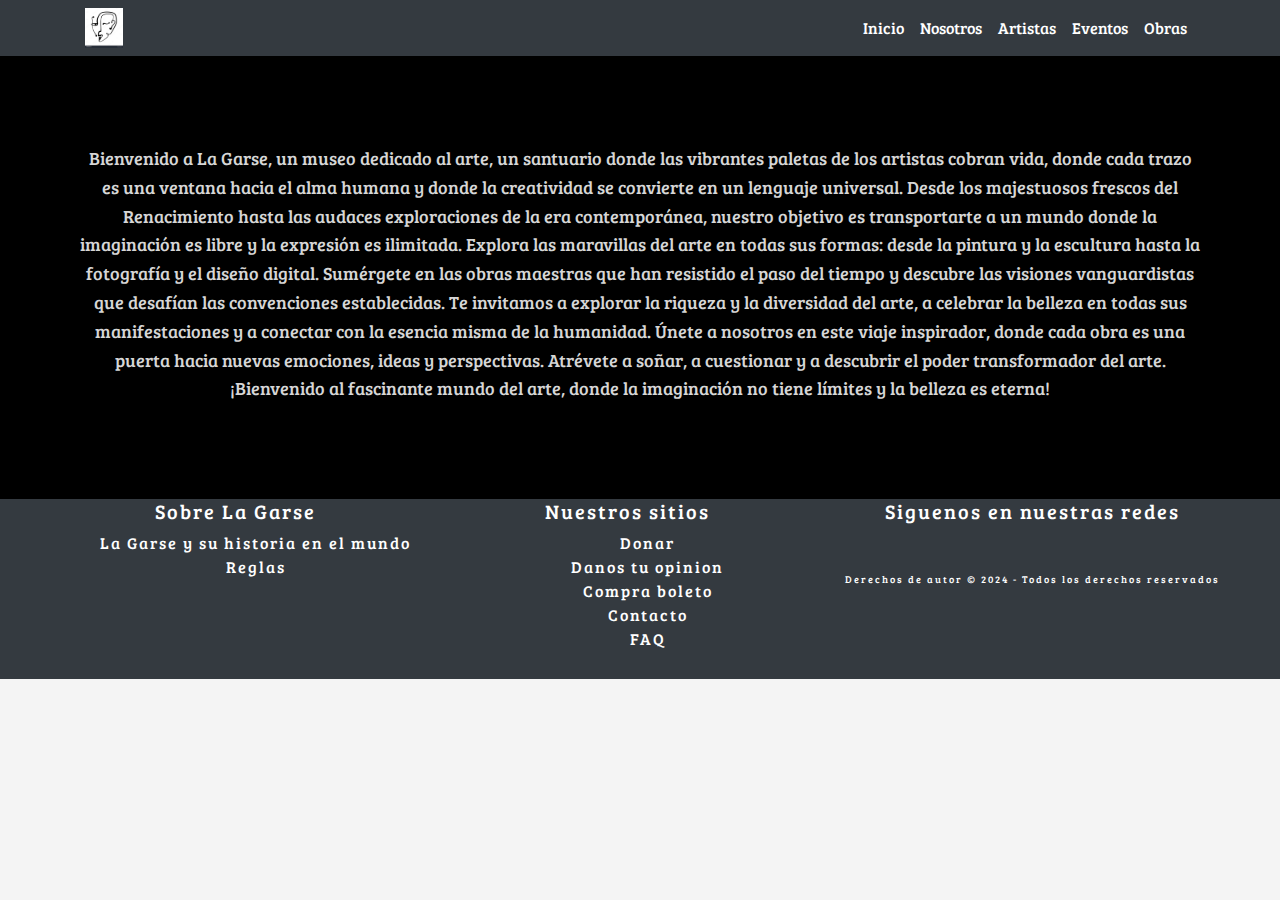
<file: index.html>
<!DOCTYPE html>
<html lang="es">

<head>
    <meta charset="UTF-8">
    <meta name="viewport" content="width=device-width, initial-scale=1.0">
    <title>La Garse</title>
    <!-- Link de la fuente de Google Fonts -->
    <link rel="preconnect" href="https://fonts.googleapis.com">
    <link rel="preconnect" href="https://fonts.gstatic.com" crossorigin>
    <link href="https://fonts.googleapis.com/css2?family=Bree+Serif&display=swap" rel="stylesheet">
    <!-- Link del logo de encabezado -->
    <link rel="icon" href="./img/logo.png" type="image/x-icon">
    <!-- Link de página de iconos de redes -->
    <link rel='stylesheet' href='https://cdn-uicons.flaticon.com/2.1.0/uicons-brands/css/uicons-brands.css'>
    <!-- Link de bootstrap -->
    <link rel="stylesheet" href="https://cdn.jsdelivr.net/npm/bootstrap@4.6.2/dist/css/bootstrap.min.css">
    <!-- Link de CSS -->
    <link rel="stylesheet" href="./css/styles.css">
    <!-- SEO -->

    <!-- 18 palabras meta -->
    <meta name="keywords" content="Arte contemporáneo, Galería de arte, Exposiciones de arte, Obras maestras, Arte moderno, Pinturas famosas, Esculturas emblemáticas, Arte clásico, Artistas reconocidos, Colecciones de arte, Historia del arte, Visitas guiadas, Arte abstracto, Arte figurativo, Arte urbano, Eventos culturales, Arte latinoamericano, Talleres de arte">

    <!-- Meta de 180 caracteres -->
    <meta name="description" content="Explora siglos de creatividad en nuestro museo de arte. Obras maestras, exposiciones temporales y eventos especiales te esperan.">

    <!-- Meta telefono -->
    <meta name="telephone" content="+54 9 3512465321">

    <!-- Meta autor -->
    <meta name="author" content="Alejandro José Vargas">

    <!-- Lenguaje -->
    <meta name="language" content="Spanish">

    <!-- Meta idioma -->
    <meta name="language" content="Spanish">

    <!-- Meta lugar -->
    <meta name="geo.placename" content="Argentina">
</head>

<body>
    <!-- Inicio header -->
<header>
    <nav class="navbar navbar-light fixed-top bg-dark navbar-expand-lg">
        <div class="container">
            <!-- <a class="navbar-brand" href="#">AsmrProg</a> -->
            <a href="./index.html"><img src="./img/logo.png" class="logo-header" height="40px" alt="logo-arte"></a>

            <button class="navbar-toggler" type="button" data-toggle="collapse" data-target="#navbarOpen">
                <span class="navbar-toggler-icon"></span>
            </button>

            <div class="collapse navbar-collapse" id="navbarOpen">
                <ul class="navbar-nav ml-auto">
                    <li class="nav-item">
                        <a class="nav-link" href="./index.html">Inicio</a>
                    </li>
                    <li class="nav-item">
                        <a class="nav-link" href="./pages/nosotros.html">Nosotros</a>
                    </li>
                    <li class="nav-item">
                        <a class="nav-link" href="./pages/artistas.html">Artistas</a>
                    </li>
                    <li class="nav-item">
                        <a class="nav-link" href="./pages/eventos.html">Eventos</a>
                    </li>
                    <li class="nav-item">
                        <a class="nav-link" href="./pages/obras.html">Obras</a>
                    </li>
                </ul>
            </div>

        </div>
    </nav>
</header>
    <!-- Fin del header -->
    <!-- Inicio del main -->
<main class="main">

    <p class="main-p">Bienvenido a La Garse, un museo dedicado al arte, un santuario donde las vibrantes paletas de los artistas cobran vida, donde cada trazo es una ventana hacia el alma humana y donde la creatividad se convierte en un lenguaje universal. Desde los majestuosos frescos del Renacimiento hasta las audaces exploraciones de la era contemporánea, nuestro objetivo es transportarte a un mundo donde la imaginación es libre y la expresión es ilimitada.
    Explora las maravillas del arte en todas sus formas: desde la pintura y la escultura hasta la fotografía y el diseño digital. Sumérgete en las obras maestras que han resistido el paso del tiempo y descubre las visiones vanguardistas que desafían las convenciones establecidas. Te invitamos a explorar la riqueza y la diversidad del arte, a celebrar la belleza en todas sus manifestaciones y a conectar con la esencia misma de la humanidad.
    Únete a nosotros en este viaje inspirador, donde cada obra es una puerta hacia nuevas emociones, ideas y perspectivas. Atrévete a soñar, a cuestionar y a descubrir el poder transformador del arte. ¡Bienvenido al fascinante mundo del arte, donde la imaginación no tiene límites y la belleza es eterna!</p>
</main>
<footer class="bg-dark navbar-footer">
    <!-- Inicio del footer -->
    <div class="ftcontainer">
        <div class="footer-column">
            <h2 class="titulo-footer">Sobre La Garse</h2>
            <ul class="ftli">
                <li>
                    <a href="./pages/nosotros.html" class="link-footer">La Garse y su historia en el mundo</a>
                </li>
                <li>
                    <a href="./pages/reglas.html" class="link-footer">Reglas</a>
                </li>
            </ul>
        </div>
        <div class="footer-column">
            <h2 class="titulo-footer">Nuestros sitios</h2>
            <ul class="ftli">
                <li>
                    <a href="./pages/donacion.html" class="link-footer">Donar</a>
                </li>
                <li>
                    <a href="#" class="link-footer">Danos tu opinion</a>
                </li>
                <li>
                    <a href="./pages/boletos.html" class="link-footer">Compra boleto</a>
                </li>
                <li>
                    <a href="#" class="link-footer">Contacto</a>
                </li>
                <li>
                    <a href="./pages/faq.html" class="link-footer">FAQ</a>
                </li>
            </ul>
        </div>
        <div class="footer-column">
            <h2 class="titulo-footer">Siguenos en nuestras redes</h2>
            <ul class="social-icons">
                <li><a href="#" class="footersocial-link"><i class="fi fi-brands-instagram"></i></a></li>
                <li><a href="#" class="footersocial-link"><i class="fi fi-brands-facebook"></i></a></li>
                <li><a href="#" class="footersocial-link"><i class="fi fi-brands-twitter"></i></a></li>
                <li><a href="#" class="footersocial-link"><i class="fi fi-brands-youtube"></i></a></li>
            </ul> 
            <p class="derechos-footer">Derechos de autor &copy; 2024 - Todos los derechos reservados</p>  
        </div>
    </div>

    <!-- Fin del footer -->
</footer>

    <script src="./index.js"></script>
    <script src="https://cdn.jsdelivr.net/npm/jquery@3.5.1/dist/jquery.slim.min.js"></script>
    <script src="https://cdn.jsdelivr.net/npm/bootstrap@4.6.2/dist/js/bootstrap.min.js"></script>
</body>

</html>
</file>
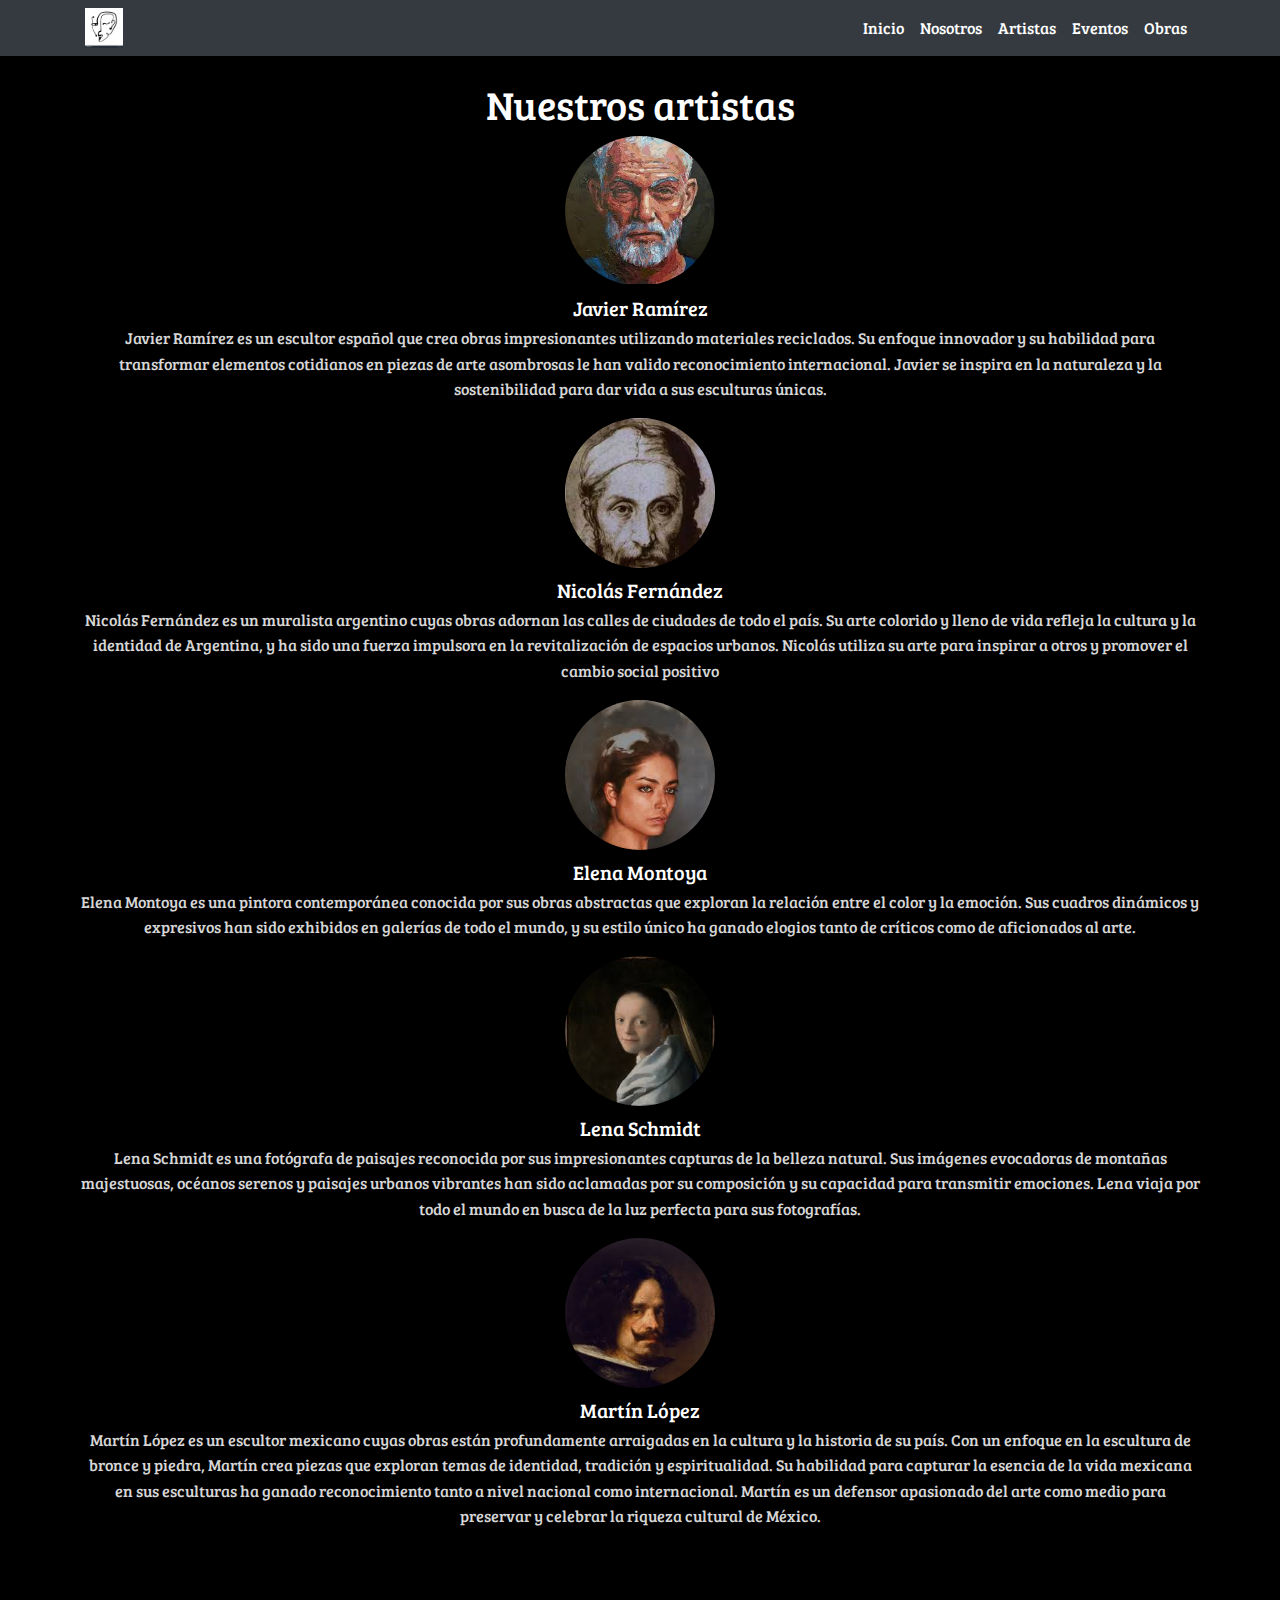
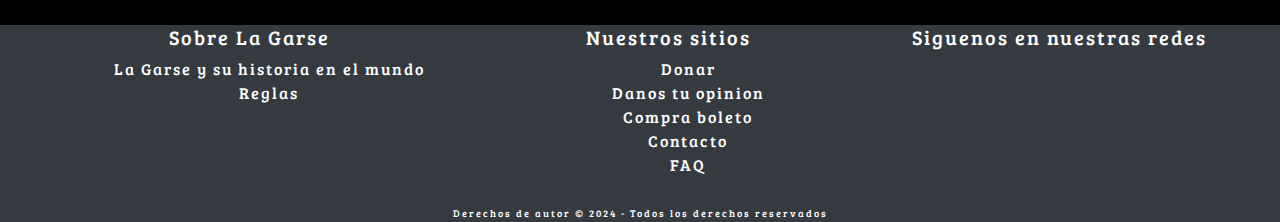
<file: pages/artistas.html>
<!DOCTYPE html>
<html lang="es">

<head>
    <meta charset="UTF-8">
    <meta name="viewport" content="width=device-width, initial-scale=1.0">
    <title>La Garse</title>
    <!-- Link de la fuente de Google Fonts -->
    <link rel="preconnect" href="https://fonts.googleapis.com">
    <link rel="preconnect" href="https://fonts.gstatic.com" crossorigin>
    <link href="https://fonts.googleapis.com/css2?family=Bree+Serif&display=swap" rel="stylesheet">
    <!-- Link del logo de encabezado -->
    <link rel="icon" href="../img/logo.png" type="image/x-icon">
    <!-- Link de página de iconos de redes -->
    <link rel='stylesheet' href='https://cdn-uicons.flaticon.com/2.1.0/uicons-brands/css/uicons-brands.css'>
    <!-- Link de bootstrap -->
    <link rel="stylesheet" href="https://cdn.jsdelivr.net/npm/bootstrap@4.6.2/dist/css/bootstrap.min.css">
    <!-- Link de CSS -->
    <link rel="stylesheet" href="../css/styles.css">
    <!-- SEO -->

    <!-- 18 palabras meta -->
    <meta name="keywords" content="Arte contemporáneo, Galería de arte, Exposiciones de arte, Obras maestras, Arte moderno, Pinturas famosas, Esculturas emblemáticas, Arte clásico, Artistas reconocidos, Colecciones de arte, Historia del arte, Visitas guiadas, Arte abstracto, Arte figurativo, Arte urbano, Eventos culturales, Arte latinoamericano, Talleres de arte">

    <!-- Meta de 180 caracteres -->
    <meta name="description" content="Explora siglos de creatividad en nuestro museo de arte. Obras maestras, exposiciones temporales y eventos especiales te esperan.">

    <!-- Meta telefono -->
    <meta name="telephone" content="+54 9 3512465321">

    <!-- Meta autor -->
    <meta name="author" content="Alejandro José Vargas">

    <!-- Lenguaje -->
    <meta name="language" content="Spanish">

    <!-- Meta idioma -->
    <meta name="language" content="Spanish">

    <!-- Meta lugar -->
    <meta name="geo.placename" content="Argentina">
</head>
<body>
    <header>
        <!-- Inicio de header -->
        <nav class="navbar navbar-light fixed-top bg-dark navbar-expand-lg">
            <div class="container">
                <a href="./index.html"><img src="../img/logo.png" class="logo-header" height="40px" alt="logo-arte"></a>
                <button class="navbar-toggler" type="button" data-toggle="collapse" data-target="#navbarOpen">
                    <span class="navbar-toggler-icon"></span>
                </button>
                <div class="collapse navbar-collapse" id="navbarOpen">
                    <ul class="navbar-nav ml-auto">
                        <li class="nav-item">
                            <a class="nav-link" href="../index.html">Inicio</a>
                        </li>
                        <li class="nav-item">
                            <a class="nav-link" href="../pages/nosotros.html">Nosotros</a>
                        </li>
                        <li class="nav-item">
                            <a class="nav-link" href="../pages/artistas.html">Artistas</a>
                        </li>
                        <li class="nav-item">
                            <a class="nav-link" href="../pages/eventos.html">Eventos</a>
                        </li>
                        <li class="nav-item">
                            <a class="nav-link" href="../pages/obras.html">Obras</a>
                        </li>
                    </ul>
                </div>
            </div>
        </nav>
<!-- Fin del header -->
    </header>
    <main class="main">
        <h1 class="main-h">Nuestros artistas</h1>
        <div class="profile-card">
            <div class="profile-picture">
                <img src="../img/artista5.jpg" alt="Foto de perfil">
            </div>
            <div class="profile-description">
                <h2 class="main-h">Javier Ramírez</h2>
                <p class="p-ticket">Javier Ramírez es un escultor español que crea obras impresionantes utilizando materiales reciclados. Su enfoque innovador y su habilidad para transformar elementos cotidianos en piezas de arte asombrosas le han valido reconocimiento internacional. Javier se inspira en la naturaleza y la sostenibilidad para dar vida a sus esculturas únicas.</p>
            </div>
        </div>
        <div class="profile-card">
            <div class="profile-picture">
                <img src="../img/artista4.jpg" alt="Foto de perfil">
            </div>
            <div class="profile-description">
                <h2 class="main-h">Nicolás Fernández</h2>
                <p class="p-ticket">Nicolás Fernández es un muralista argentino cuyas obras adornan las calles de ciudades de todo el país. Su arte colorido y lleno de vida refleja la cultura y la identidad de Argentina, y ha sido una fuerza impulsora en la revitalización de espacios urbanos. Nicolás utiliza su arte para inspirar a otros y promover el cambio social positivo</p>
            </div>
        </div>
        <div class="profile-card">
            <div class="profile-picture">
                <img src="../img/artista1.jpg" alt="Foto de perfil">
            </div>
            <div class="profile-description">
                <h2 class="main-h">Elena Montoya</h2>
                <p class="p-ticket">Elena Montoya es una pintora contemporánea conocida por sus obras abstractas que exploran la relación entre el color y la emoción. Sus cuadros dinámicos y expresivos han sido exhibidos en galerías de todo el mundo, y su estilo único ha ganado elogios tanto de críticos como de aficionados al arte.</p>
            </div>
        </div>
        <div class="profile-card">
            <div class="profile-picture">
                <img src="../img/artista2.jpg" alt="Foto de perfil">
            </div>
            <div class="profile-description">
                <h2 class="main-h">Lena Schmidt</h2>
                <p class="p-ticket">Lena Schmidt es una fotógrafa de paisajes reconocida por sus impresionantes capturas de la belleza natural. Sus imágenes evocadoras de montañas majestuosas, océanos serenos y paisajes urbanos vibrantes han sido aclamadas por su composición y su capacidad para transmitir emociones. Lena viaja por todo el mundo en busca de la luz perfecta para sus fotografías.</p>
            </div>
        </div>
        <div class="profile-card">
            <div class="profile-picture">
                <img src="../img/artista3.jpg" alt="Foto de perfil">
            </div>
            <div class="profile-description">
                <h2 class="main-h">Martín López</h2>
                <p class="p-ticket">Martín López es un escultor mexicano cuyas obras están profundamente arraigadas en la cultura y la historia de su país. Con un enfoque en la escultura de bronce y piedra, Martín crea piezas que exploran temas de identidad, tradición y espiritualidad. Su habilidad para capturar la esencia de la vida mexicana en sus esculturas ha ganado reconocimiento tanto a nivel nacional como internacional. Martín es un defensor apasionado del arte como medio para preservar y celebrar la riqueza cultural de México.</p>
            </div>
        </div>
    </main>
    <footer class="bg-dark navbar-footer">
        <!-- Inicio del footer -->
        <footer class="bg-dark navbar-footer">
            <!-- Inicio del footer -->
                    <div class="ftcontainer">
                        <div class="footer-column">
                            <h2 class="titulo-footer">Sobre La Garse</h2>
                            <ul class="ftli">
                                <li>
                                    <a href="../pages/nosotros.html" class="link-footer">La Garse y su historia en el mundo</a>
                                </li>
                                <li>
                                    <a href="../pages/reglas.html" class="link-footer">Reglas</a>
                                </li>
                            </ul>
                        </div>
                        <div class="footer-column">
                            <h2 class="titulo-footer">Nuestros sitios</h2>
                            <ul class="ftli">
                                <li>
                                    <a href="../pages/donacion.html" class="link-footer">Donar</a>
                                </li>
                                <li>
                                    <a href="#" class="link-footer">Danos tu opinion</a>
                                </li>
                                <li>
                                    <a href="../pages/boletos.html" class="link-footer">Compra boleto</a>
                                </li>
                                <li>
                                    <a href="#" class="link-footer">Contacto</a>
                                </li>
                                <li>
                                    <a href="../pages/faq.html" class="link-footer">FAQ</a>
                                </li>
                            </ul>
                        </div>
                        <div class="footer-column">
                            <h2 class="titulo-footer">Siguenos en nuestras redes</h2>
                            <ul class="social-icons">
                                <li><a href="#" class="footersocial-link"><i class="fi fi-brands-instagram"></i></a></li>
                                <li><a href="#" class="footersocial-link"><i class="fi fi-brands-facebook"></i></a></li>
                                <li><a href="#" class="footersocial-link"><i class="fi fi-brands-twitter"></i></a></li>
                                <li><a href="#" class="footersocial-link"><i class="fi fi-brands-youtube"></i></a></li>
                            </ul>   
                        </div>
                    </div>
                    <p class="derechos-footer margin-zero">Derechos de autor &copy; 2024 - Todos los derechos reservados</p>
                    <!-- Fin del footer -->
                </footer>
        
        <script src="../index.js"></script>
        <script src="https://cdn.jsdelivr.net/npm/jquery@3.5.1/dist/jquery.slim.min.js"></script>
        <script src="https://cdn.jsdelivr.net/npm/bootstrap@4.6.2/dist/js/bootstrap.min.js"></script>
    </body>
    
    </html>
</file>
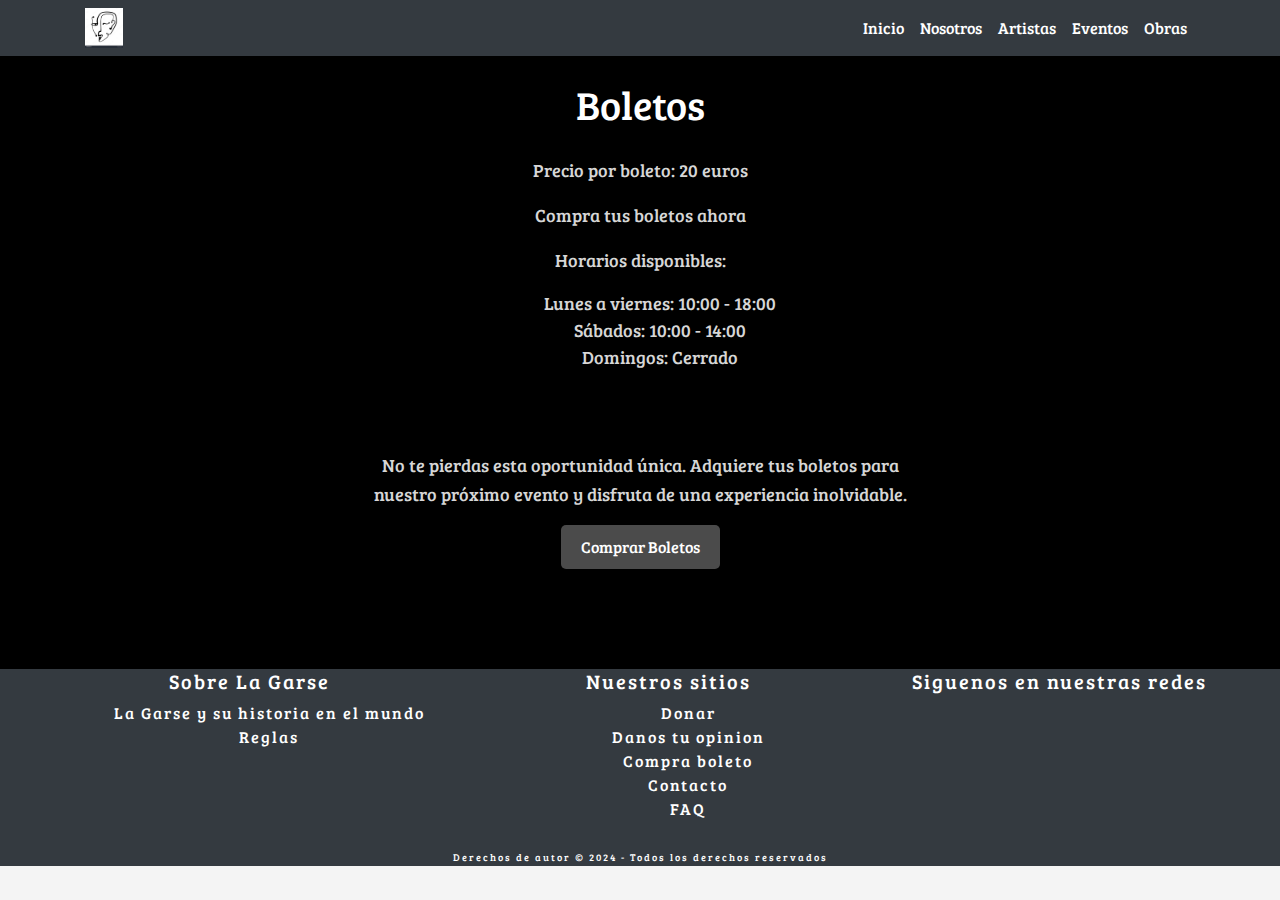
<file: pages/boletos.html>
<!DOCTYPE html>
<html lang="es">

<head>
    <meta charset="UTF-8">
    <meta name="viewport" content="width=device-width, initial-scale=1.0">
    <title>La Garse</title>
    <!-- Link de la fuente de Google Fonts -->
    <link rel="preconnect" href="https://fonts.googleapis.com">
    <link rel="preconnect" href="https://fonts.gstatic.com" crossorigin>
    <link href="https://fonts.googleapis.com/css2?family=Bree+Serif&display=swap" rel="stylesheet">
    <!-- Link del logo de encabezado -->
    <link rel="icon" href="../img/logo.png" type="image/x-icon">
    <!-- Link de página de iconos de redes -->
    <link rel='stylesheet' href='https://cdn-uicons.flaticon.com/2.1.0/uicons-brands/css/uicons-brands.css'>
    <!-- Link de bootstrap -->
    <link rel="stylesheet" href="https://cdn.jsdelivr.net/npm/bootstrap@4.6.2/dist/css/bootstrap.min.css">
    <!-- Link de CSS -->
    <link rel="stylesheet" href="../css/styles.css">
    <!-- SEO -->

    <!-- 18 palabras meta -->
    <meta name="keywords" content="Arte contemporáneo, Galería de arte, Exposiciones de arte, Obras maestras, Arte moderno, Pinturas famosas, Esculturas emblemáticas, Arte clásico, Artistas reconocidos, Colecciones de arte, Historia del arte, Visitas guiadas, Arte abstracto, Arte figurativo, Arte urbano, Eventos culturales, Arte latinoamericano, Talleres de arte">

    <!-- Meta de 180 caracteres -->
    <meta name="description" content="Explora siglos de creatividad en nuestro museo de arte. Obras maestras, exposiciones temporales y eventos especiales te esperan.">

    <!-- Meta telefono -->
    <meta name="telephone" content="+54 9 3512465321">

    <!-- Meta autor -->
    <meta name="author" content="Alejandro José Vargas">

    <!-- Lenguaje -->
    <meta name="language" content="Spanish">

    <!-- Meta idioma -->
    <meta name="language" content="Spanish">

    <!-- Meta lugar -->
    <meta name="geo.placename" content="Argentina">
</head>
<body>
    <header>
        <!-- Inicio de header -->
        <nav class="navbar navbar-light fixed-top bg-dark navbar-expand-lg">
            <div class="container">
                <a href="./index.html"><img src="../img/logo.png" class="logo-header" height="40px" alt="logo-arte"></a>
                <button class="navbar-toggler" type="button" data-toggle="collapse" data-target="#navbarOpen">
                    <span class="navbar-toggler-icon"></span>
                </button>
                <div class="collapse navbar-collapse" id="navbarOpen">
                    <ul class="navbar-nav ml-auto">
                        <li class="nav-item">
                            <a class="nav-link" href="../index.html">Inicio</a>
                        </li>
                        <li class="nav-item">
                            <a class="nav-link" href="../pages/nosotros.html">Nosotros</a>
                        </li>
                        <li class="nav-item">
                            <a class="nav-link" href="../pages/artistas.html">Artistas</a>
                        </li>
                        <li class="nav-item">
                            <a class="nav-link" href="../pages/eventos.html">Eventos</a>
                        </li>
                        <li class="nav-item">
                            <a class="nav-link" href="../pages/obras.html">Obras</a>
                        </li>
                    </ul>
                </div>
            </div>
        </nav>
<!-- Fin del header -->
    </header>
    <main class="main">
        <h1 class="main-h">Boletos</h1>

        <div class="container-ticket">
            <p class="p-ticket">Precio por boleto: 20 euros</p>
            <p class="p-ticket">Compra tus boletos ahora</p>
            <p class="p-ticket">Horarios disponibles:</h2>
            <ul>
                <li class="p-ticket">Lunes a viernes: 10:00 - 18:00</li>
                <li class="p-ticket">Sábados: 10:00 - 14:00</li>
                <li class="p-ticket">Domingos: Cerrado</li>
            </ul>
            <p class="main-p">No te pierdas esta oportunidad única. Adquiere tus boletos para nuestro próximo evento y disfruta de una experiencia inolvidable.</p>
            <a href="#" class="buy-button">Comprar Boletos</a>
        </div>

    <!-- Agrega más preguntas y respuestas según sea necesario -->
</div>
    </main>
    <footer class="bg-dark navbar-footer">
        <!-- Inicio del footer -->
                <div class="ftcontainer">
                    <div class="footer-column">
                        <h2 class="titulo-footer">Sobre La Garse</h2>
                        <ul class="ftli">
                            <li>
                                <a href="../pages/nosotros.html" class="link-footer">La Garse y su historia en el mundo</a>
                            </li>
                            <li>
                                <a href="../pages/reglas.html" class="link-footer">Reglas</a>
                            </li>
                        </ul>
                    </div>
                    <div class="footer-column">
                        <h2 class="titulo-footer">Nuestros sitios</h2>
                        <ul class="ftli">
                            <li>
                                <a href="../pages/donacion.html" class="link-footer">Donar</a>
                            </li>
                            <li>
                                <a href="#" class="link-footer">Danos tu opinion</a>
                            </li>
                            <li>
                                <a href="../pages/boletos.html" class="link-footer">Compra boleto</a>
                            </li>
                            <li>
                                <a href="#" class="link-footer">Contacto</a>
                            </li>
                            <li>
                                <a href="../pages/faq.html" class="link-footer">FAQ</a>
                            </li>
                        </ul>
                    </div>
                    <div class="footer-column">
                        <h2 class="titulo-footer">Siguenos en nuestras redes</h2>
                        <ul class="social-icons">
                            <li><a href="#" class="footersocial-link"><i class="fi fi-brands-instagram"></i></a></li>
                            <li><a href="#" class="footersocial-link"><i class="fi fi-brands-facebook"></i></a></li>
                            <li><a href="#" class="footersocial-link"><i class="fi fi-brands-twitter"></i></a></li>
                            <li><a href="#" class="footersocial-link"><i class="fi fi-brands-youtube"></i></a></li>
                        </ul>   
                    </div>
                </div>
                <p class="derechos-footer margin-zero">Derechos de autor &copy; 2024 - Todos los derechos reservados</p>
                <!-- Fin del footer -->
            </footer>
    
    <script src="../index.js"></script>
    <script src="https://cdn.jsdelivr.net/npm/jquery@3.5.1/dist/jquery.slim.min.js"></script>
    <script src="https://cdn.jsdelivr.net/npm/bootstrap@4.6.2/dist/js/bootstrap.min.js"></script>
</body>

</html>
</file>
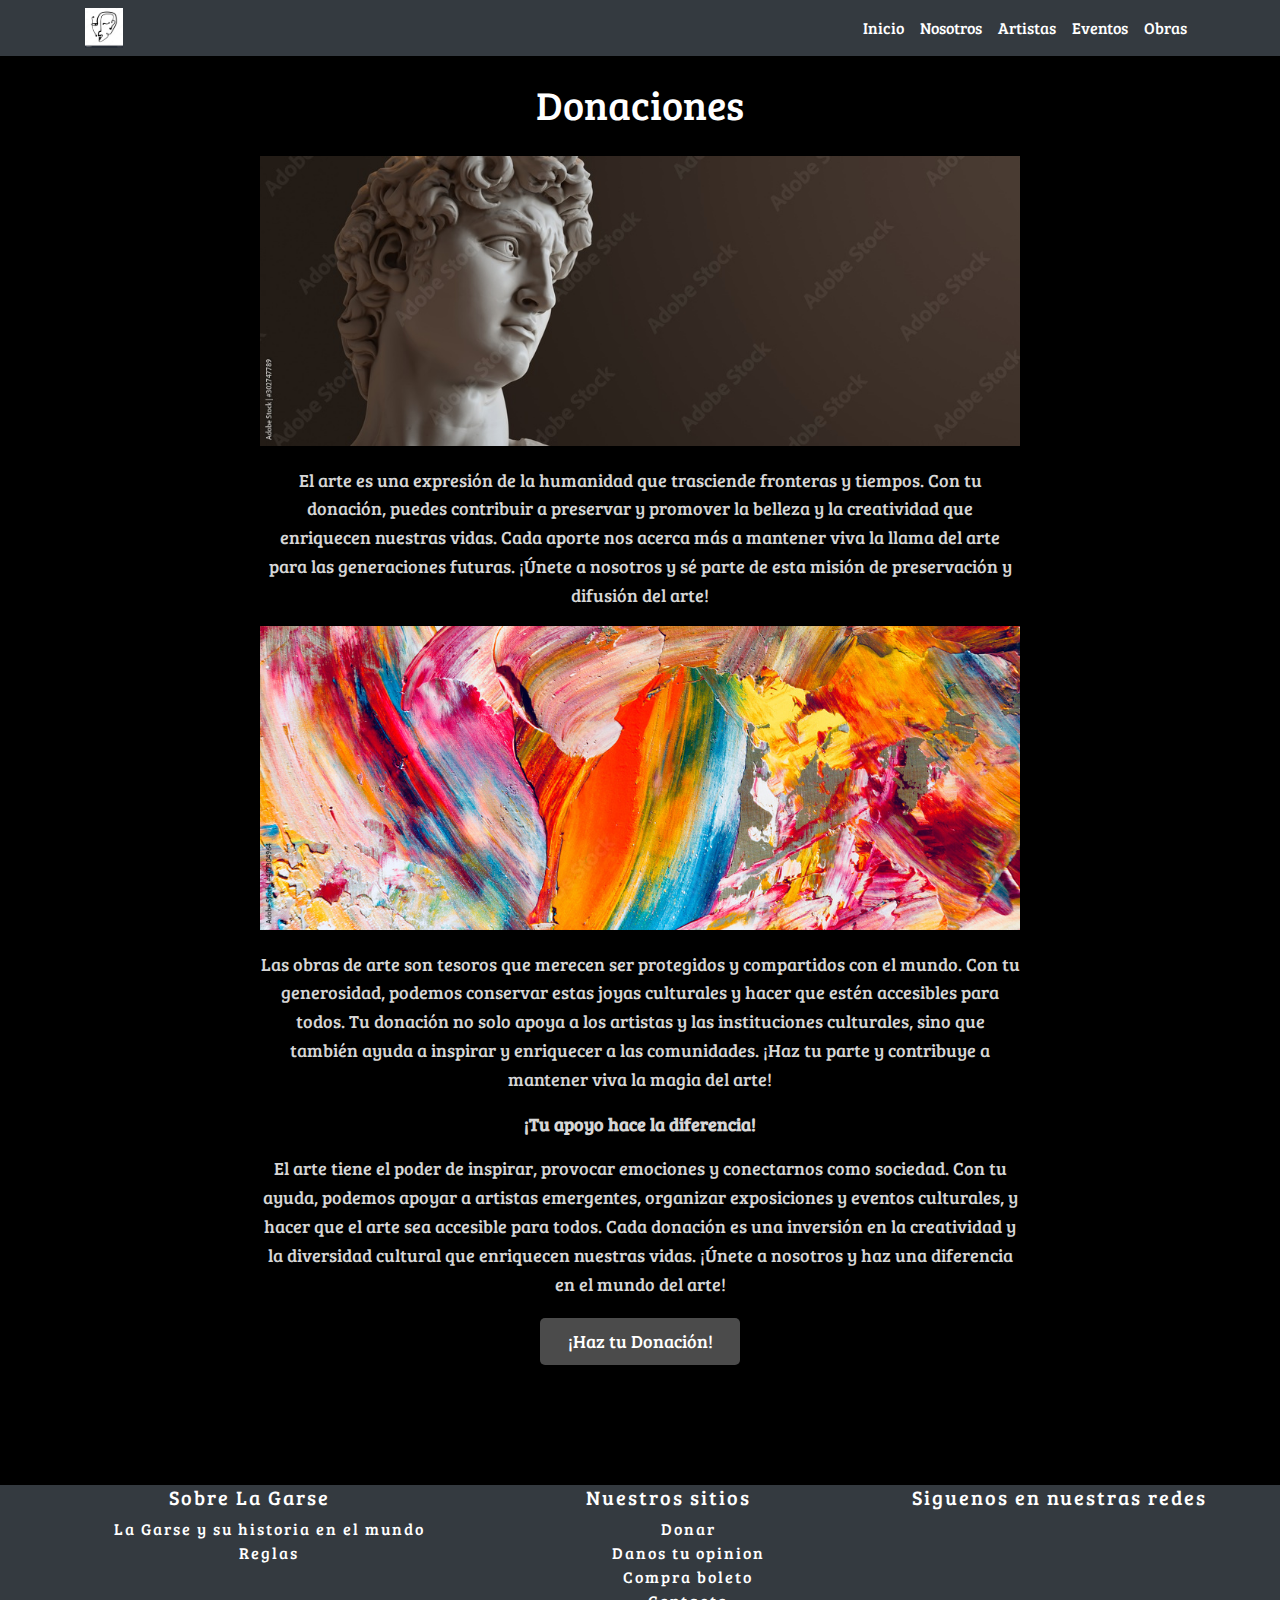
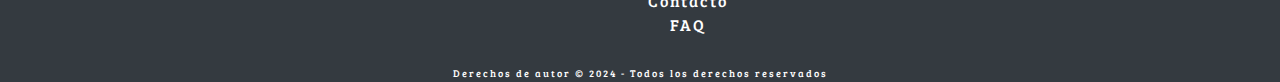
<file: pages/donacion.html>
<!DOCTYPE html>
<html lang="es">

<head>
    <meta charset="UTF-8">
    <meta name="viewport" content="width=device-width, initial-scale=1.0">
    <title>La Garse</title>
    <!-- Link de la fuente de Google Fonts -->
    <link rel="preconnect" href="https://fonts.googleapis.com">
    <link rel="preconnect" href="https://fonts.gstatic.com" crossorigin>
    <link href="https://fonts.googleapis.com/css2?family=Bree+Serif&display=swap" rel="stylesheet">
    <!-- Link del logo de encabezado -->
    <link rel="icon" href="../img/logo.png" type="image/x-icon">
    <!-- Link de página de iconos de redes -->
    <link rel='stylesheet' href='https://cdn-uicons.flaticon.com/2.1.0/uicons-brands/css/uicons-brands.css'>
    <!-- Link de bootstrap -->
    <link rel="stylesheet" href="https://cdn.jsdelivr.net/npm/bootstrap@4.6.2/dist/css/bootstrap.min.css">
    <!-- Link de CSS -->
    <link rel="stylesheet" href="../css/styles.css">
    <!-- SEO -->

    <!-- 18 palabras meta -->
    <meta name="keywords" content="Arte contemporáneo, Galería de arte, Exposiciones de arte, Obras maestras, Arte moderno, Pinturas famosas, Esculturas emblemáticas, Arte clásico, Artistas reconocidos, Colecciones de arte, Historia del arte, Visitas guiadas, Arte abstracto, Arte figurativo, Arte urbano, Eventos culturales, Arte latinoamericano, Talleres de arte">

    <!-- Meta de 180 caracteres -->
    <meta name="description" content="Explora siglos de creatividad en nuestro museo de arte. Obras maestras, exposiciones temporales y eventos especiales te esperan.">

    <!-- Meta telefono -->
    <meta name="telephone" content="+54 9 3512465321">

    <!-- Meta autor -->
    <meta name="author" content="Alejandro José Vargas">

    <!-- Lenguaje -->
    <meta name="language" content="Spanish">

    <!-- Meta idioma -->
    <meta name="language" content="Spanish">

    <!-- Meta lugar -->
    <meta name="geo.placename" content="Argentina">
</head>
<body>
    <header>
        <!-- Inicio de header -->
        <nav class="navbar navbar-light fixed-top bg-dark navbar-expand-lg">
            <div class="container">
                <a href="./index.html"><img src="../img/logo.png" class="logo-header" height="40px" alt="logo-arte"></a>
                <button class="navbar-toggler" type="button" data-toggle="collapse" data-target="#navbarOpen">
                    <span class="navbar-toggler-icon"></span>
                </button>
                <div class="collapse navbar-collapse" id="navbarOpen">
                    <ul class="navbar-nav ml-auto">
                        <li class="nav-item">
                            <a class="nav-link" href="../index.html">Inicio</a>
                        </li>
                        <li class="nav-item">
                            <a class="nav-link" href="../pages/nosotros.html">Nosotros</a>
                        </li>
                        <li class="nav-item">
                            <a class="nav-link" href="../pages/artistas.html">Artistas</a>
                        </li>
                        <li class="nav-item">
                            <a class="nav-link" href="../pages/eventos.html">Eventos</a>
                        </li>
                        <li class="nav-item">
                            <a class="nav-link" href="../pages/obras.html">Obras</a>
                        </li>
                    </ul>
                </div>
            </div>
        </nav>
<!-- Fin del header -->
    </header>
    <main class="main">
        <h1 class="main-h h1-donation">Donaciones</h1>
        <div class="container-donation">
            <img src="../img/donacion.jpeg" alt="Imagen representativa de la causa o de la organización" class="image">
            <p class="text-donation">El arte es una expresión de la humanidad que trasciende fronteras y tiempos. Con tu donación, puedes contribuir a preservar y promover la belleza y la creatividad que enriquecen nuestras vidas. Cada aporte nos acerca más a mantener viva la llama del arte para las generaciones futuras. ¡Únete a nosotros y sé parte de esta misión de preservación y difusión del arte!</p>
            <img src="../img/donacion2.jpeg" alt="Imagen relacionada con el impacto de las donaciones" class="image">
            <p class="text-donation">Las obras de arte son tesoros que merecen ser protegidos y compartidos con el mundo. Con tu generosidad, podemos conservar estas joyas culturales y hacer que estén accesibles para todos. Tu donación no solo apoya a los artistas y las instituciones culturales, sino que también ayuda a inspirar y enriquecer a las comunidades. ¡Haz tu parte y contribuye a mantener viva la magia del arte!</p>
            <p class="text-donation"><strong>¡Tu apoyo hace la diferencia!</strong></p>
            <p class="text-donation">El arte tiene el poder de inspirar, provocar emociones y conectarnos como sociedad. Con tu ayuda, podemos apoyar a artistas emergentes, organizar exposiciones y eventos culturales, y hacer que el arte sea accesible para todos. Cada donación es una inversión en la creatividad y la diversidad cultural que enriquecen nuestras vidas. ¡Únete a nosotros y haz una diferencia en el mundo del arte!</p>
            <a href="#" class="donate-button">¡Haz tu Donación!</a>
        </div>
    </main>
    <footer class="bg-dark navbar-footer">
        <!-- Inicio del footer -->
                <div class="ftcontainer">
                    <div class="footer-column">
                        <h2 class="titulo-footer">Sobre La Garse</h2>
                        <ul class="ftli">
                            <li>
                                <a href="../pages/nosotros.html" class="link-footer">La Garse y su historia en el mundo</a>
                            </li>
                            <li>
                                <a href="../pages/reglas.html" class="link-footer">Reglas</a>
                            </li>
                        </ul>
                    </div>
                    <div class="footer-column">
                        <h2 class="titulo-footer">Nuestros sitios</h2>
                        <ul class="ftli">
                            <li>
                                <a href="../pages/donacion.html" class="link-footer">Donar</a>
                            </li>
                            <li>
                                <a href="#" class="link-footer">Danos tu opinion</a>
                            </li>
                            <li>
                                <a href="../pages/boletos.html" class="link-footer">Compra boleto</a>
                            </li>
                            <li>
                                <a href="#" class="link-footer">Contacto</a>
                            </li>
                            <li>
                                <a href="../pages/faq.html" class="link-footer">FAQ</a>
                            </li>
                        </ul>
                    </div>
                    <div class="footer-column">
                        <h2 class="titulo-footer">Siguenos en nuestras redes</h2>
                        <ul class="social-icons">
                            <li><a href="#" class="footersocial-link"><i class="fi fi-brands-instagram"></i></a></li>
                            <li><a href="#" class="footersocial-link"><i class="fi fi-brands-facebook"></i></a></li>
                            <li><a href="#" class="footersocial-link"><i class="fi fi-brands-twitter"></i></a></li>
                            <li><a href="#" class="footersocial-link"><i class="fi fi-brands-youtube"></i></a></li>
                        </ul>   
                    </div>
                </div>
                <p class="derechos-footer margin-zero">Derechos de autor &copy; 2024 - Todos los derechos reservados</p>
                <!-- Fin del footer -->
            </footer>
        

    <script src="https://cdn.jsdelivr.net/npm/jquery@3.5.1/dist/jquery.slim.min.js"></script>
    <script src="https://cdn.jsdelivr.net/npm/bootstrap@4.6.2/dist/js/bootstrap.min.js"></script>
</body>

</html>
</file>
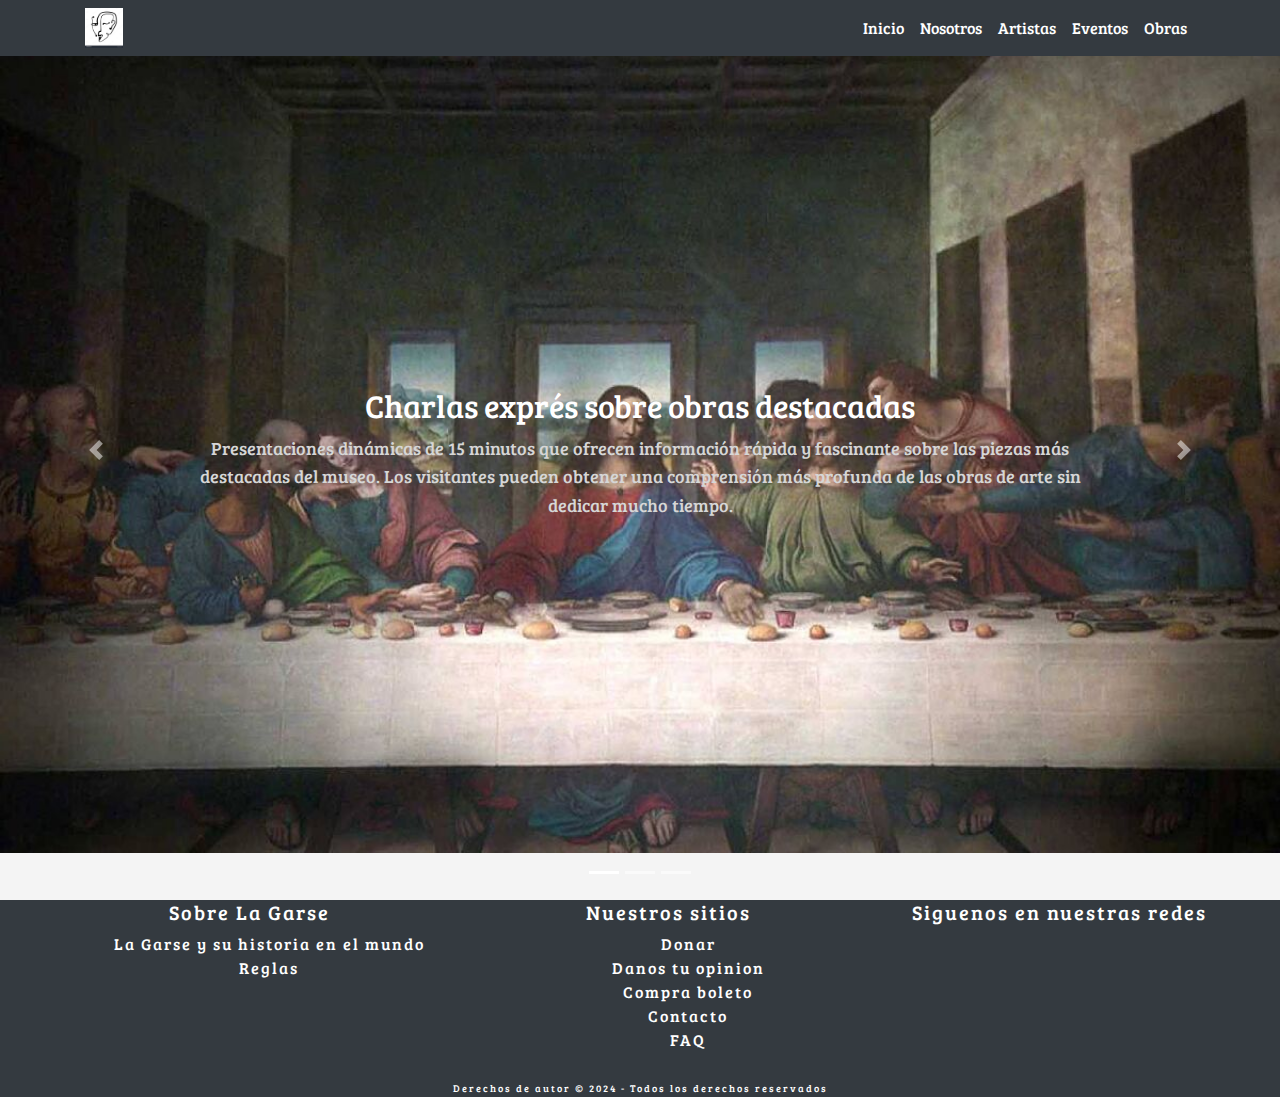
<file: pages/eventos.html>
<!DOCTYPE html>
<html lang="es">

<head>
    <meta charset="UTF-8">
    <meta name="viewport" content="width=device-width, initial-scale=1.0">
    <title>La Garse</title>
    <!-- Link de la fuente de Google Fonts -->
    <link rel="preconnect" href="https://fonts.googleapis.com">
    <link rel="preconnect" href="https://fonts.gstatic.com" crossorigin>
    <link href="https://fonts.googleapis.com/css2?family=Bree+Serif&display=swap" rel="stylesheet">
    <!-- Link del logo de encabezado -->
    <link rel="icon" href="../img/logo.png" type="image/x-icon">
    <!-- Link de página de iconos de redes -->
    <link rel='stylesheet' href='https://cdn-uicons.flaticon.com/2.1.0/uicons-brands/css/uicons-brands.css'>
    <!-- Link de bootstrap -->
    <link rel="stylesheet" href="https://cdn.jsdelivr.net/npm/bootstrap@4.6.2/dist/css/bootstrap.min.css">
    <!-- Link de CSS -->
    <link rel="stylesheet" href="../css/styles.css">
    <!-- SEO -->

    <!-- 18 palabras meta -->
    <meta name="keywords" content="Arte contemporáneo, Galería de arte, Exposiciones de arte, Obras maestras, Arte moderno, Pinturas famosas, Esculturas emblemáticas, Arte clásico, Artistas reconocidos, Colecciones de arte, Historia del arte, Visitas guiadas, Arte abstracto, Arte figurativo, Arte urbano, Eventos culturales, Arte latinoamericano, Talleres de arte">

    <!-- Meta de 180 caracteres -->
    <meta name="description" content="Explora siglos de creatividad en nuestro museo de arte. Obras maestras, exposiciones temporales y eventos especiales te esperan.">

    <!-- Meta telefono -->
    <meta name="telephone" content="+54 9 3512465321">

    <!-- Meta autor -->
    <meta name="author" content="Alejandro José Vargas">

    <!-- Lenguaje -->
    <meta name="language" content="Spanish">

    <!-- Meta idioma -->
    <meta name="language" content="Spanish">

    <!-- Meta lugar -->
    <meta name="geo.placename" content="Argentina">
</head>
<body>
    <header>
        <!-- Inicio de header -->
        <nav class="navbar navbar-light fixed-top bg-dark navbar-expand-lg">
            <div class="container">
                <a href="./index.html"><img src="../img/logo.png" class="logo-header" height="40px" alt="logo-arte"></a>
                <button class="navbar-toggler" type="button" data-toggle="collapse" data-target="#navbarOpen">
                    <span class="navbar-toggler-icon"></span>
                </button>
                <div class="collapse navbar-collapse" id="navbarOpen">
                    <ul class="navbar-nav ml-auto">
                        <li class="nav-item">
                            <a class="nav-link" href="../index1.html">Inicio</a>
                        </li>
                        <li class="nav-item">
                            <a class="nav-link" href="../pages/nosotros1.html">Nosotros</a>
                        </li>
                        <li class="nav-item">
                            <a class="nav-link" href="../pages/artistas1.html">Artistas</a>
                        </li>
                        <li class="nav-item">
                            <a class="nav-link" href="../pages/eventos1.html">Eventos</a>
                        </li>
                        <li class="nav-item">
                            <a class="nav-link" href="../pages/obras1.html">Obras</a>
                        </li>
                    </ul>
                </div>
            </div>
        </nav>
<!-- Fin del header -->
    </header>
    <main>
        <div id="carouselIndicator" class="carousel slide" data-ride="carousel">
            <ol class="carousel-indicators">
                <li data-target="#carouselIndicator" data-slide-to="0" class="active"></li>
                <li data-target="#carouselIndicator" data-slide-to="1"></li>
                <li data-target="#carouselIndicator" data-slide-to="2"></li>
            </ol>
    
            <div class="carousel-inner">
                <div class="carousel-item active">
                    <img src="../img/evento-1.jpg" class="d-block w-100" alt="Imagen de Jesús y los 12 dicipulos en la ultima cena">
                    <div class="carousel-caption">
                        <h2>Charlas exprés sobre obras destacadas</h2>
                        <p class="d-none d-md-block texto-opinion">Presentaciones dinámicas de 15 minutos que ofrecen información rápida y fascinante sobre las piezas más destacadas del museo. Los visitantes pueden obtener una comprensión más profunda de las obras de arte sin dedicar mucho tiempo.</p>
                    </div>
                </div>
                <div class="carousel-item">
                    <img src="../img/evento-2.webp" class="d-block w-100" alt="Una galería de arte">
                    <div class="carousel-caption">
                        <h2>Demostraciones de técnicas artísticas</h2>
                        <p class="d-none d-md-block text-donation">Breves sesiones de 20 a 30 minutos donde artistas locales o miembros del personal del museo realizan demostraciones en vivo de diversas técnicas artísticas, como pintura al óleo, dibujo o escultura. Los visitantes pueden aprender sobre los procesos creativos y obtener una apreciación más amplia de las obras de arte.</p>
                    </div>
                </div>
                <div class="carousel-item">
                    <img src="../img/evento-3.jpg" class="d-block w-100" alt="Dos chicas admirando el arte">
                    <div class="carousel-caption">
                        <h2>Música en vivo en las galerías</h2>
                        <p class="d-none d-md-block texto-opinion">Sesiones de música en vivo de aproximadamente 30 minutos que ofrecen un ambiente relajante y enriquecedor para los visitantes mientras exploran las galerías del museo. Músicos locales interpretan música suave, como clásica, jazz o ambiental, añadiendo una dimensión sensorial a la experiencia artística.</p>
                    </div>
                </div>
            </div>
    
            <a class="carousel-control-prev" href="#carouselIndicator" role="button" data-slide="prev">
                <span class="carousel-control-prev-icon"></span>
            </a>
            <a class="carousel-control-next" href="#carouselIndicator" role="button" data-slide="next">
                <span class="carousel-control-next-icon"></span>
            </a>
    </main>
    <footer class="bg-dark navbar-footer">
        <!-- Inicio del footer -->
                <div class="ftcontainer">
                    <div class="footer-column">
                        <h2 class="titulo-footer">Sobre La Garse</h2>
                        <ul class="ftli">
                            <li>
                                <a href="../pages/nosotros.html" class="link-footer">La Garse y su historia en el mundo</a>
                            </li>
                            <li>
                                <a href="../pages/reglas.html" class="link-footer">Reglas</a>
                            </li>
                        </ul>
                    </div>
                    <div class="footer-column">
                        <h2 class="titulo-footer">Nuestros sitios</h2>
                        <ul class="ftli">
                            <li>
                                <a href="../pages/donacion.html" class="link-footer">Donar</a>
                            </li>
                            <li>
                                <a href="#" class="link-footer">Danos tu opinion</a>
                            </li>
                            <li>
                                <a href="../pages/boletos.html" class="link-footer">Compra boleto</a>
                            </li>
                            <li>
                                <a href="#" class="link-footer">Contacto</a>
                            </li>
                            <li>
                                <a href="../pages/faq.html" class="link-footer">FAQ</a>
                            </li>
                        </ul>
                    </div>
                    <div class="footer-column">
                        <h2 class="titulo-footer">Siguenos en nuestras redes</h2>
                        <ul class="social-icons">
                            <li><a href="#" class="footersocial-link"><i class="fi fi-brands-instagram"></i></a></li>
                            <li><a href="#" class="footersocial-link"><i class="fi fi-brands-facebook"></i></a></li>
                            <li><a href="#" class="footersocial-link"><i class="fi fi-brands-twitter"></i></a></li>
                            <li><a href="#" class="footersocial-link"><i class="fi fi-brands-youtube"></i></a></li>
                        </ul>   
                    </div>
                </div>
                <p class="derechos-footer margin-zero">Derechos de autor &copy; 2024 - Todos los derechos reservados</p>
                <!-- Fin del footer -->
            </footer>
        

    <script src="https://cdn.jsdelivr.net/npm/jquery@3.5.1/dist/jquery.slim.min.js"></script>
    <script src="https://cdn.jsdelivr.net/npm/bootstrap@4.6.2/dist/js/bootstrap.min.js"></script>
</body>

</html>
</file>
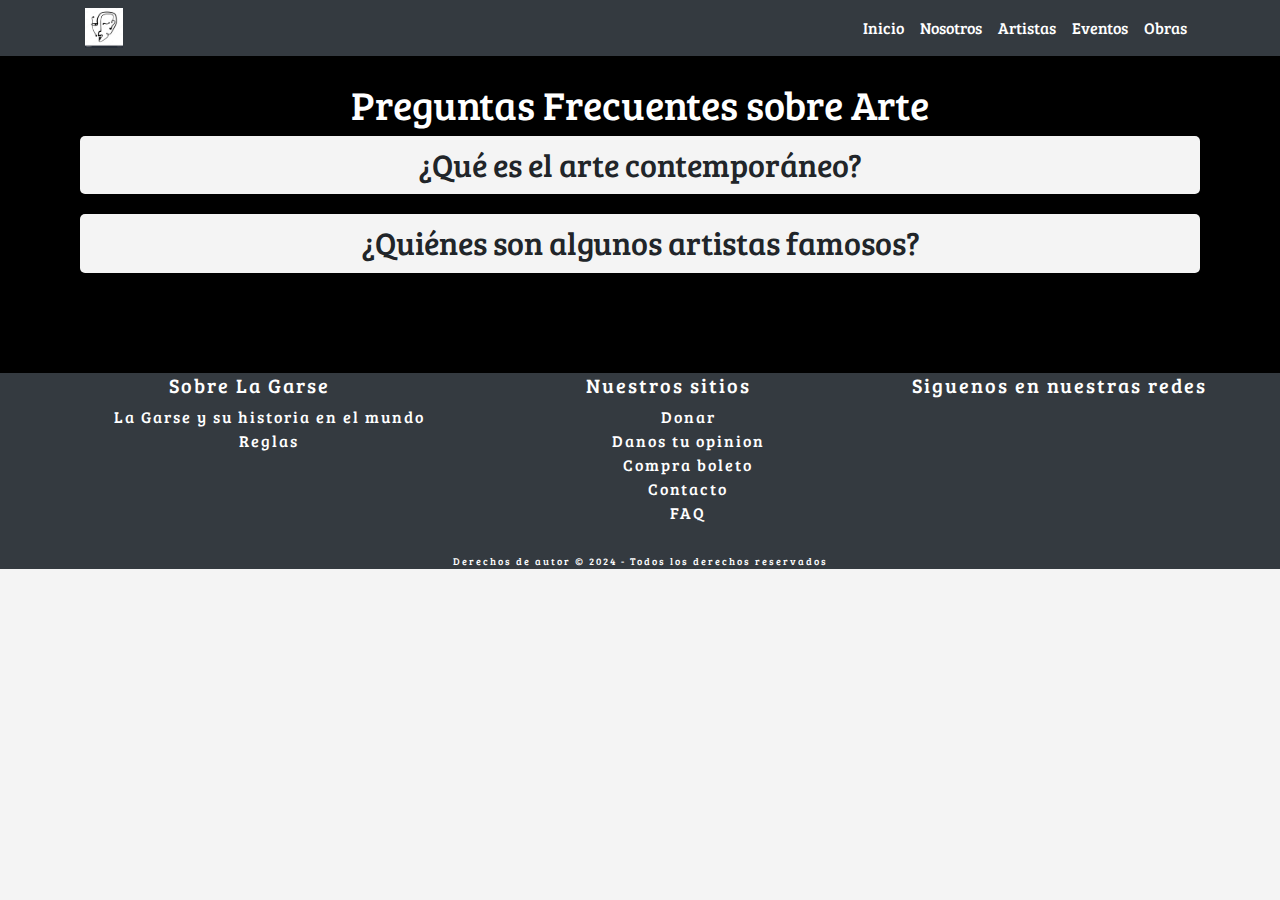
<file: pages/faq.html>
<!DOCTYPE html>
<html lang="es">

<head>
    <meta charset="UTF-8">
    <meta name="viewport" content="width=device-width, initial-scale=1.0">
    <title>La Garse</title>
    <!-- Link de la fuente de Google Fonts -->
    <link rel="preconnect" href="https://fonts.googleapis.com">
    <link rel="preconnect" href="https://fonts.gstatic.com" crossorigin>
    <link href="https://fonts.googleapis.com/css2?family=Bree+Serif&display=swap" rel="stylesheet">
    <!-- Link del logo de encabezado -->
    <link rel="icon" href="../img/logo.png" type="image/x-icon">
    <!-- Link de página de iconos de redes -->
    <link rel='stylesheet' href='https://cdn-uicons.flaticon.com/2.1.0/uicons-brands/css/uicons-brands.css'>
    <!-- Link de bootstrap -->
    <link rel="stylesheet" href="https://cdn.jsdelivr.net/npm/bootstrap@4.6.2/dist/css/bootstrap.min.css">
    <!-- Link de CSS -->
    <link rel="stylesheet" href="../css/styles.css">
    <!-- SEO -->

    <!-- 18 palabras meta -->
    <meta name="keywords" content="Arte contemporáneo, Galería de arte, Exposiciones de arte, Obras maestras, Arte moderno, Pinturas famosas, Esculturas emblemáticas, Arte clásico, Artistas reconocidos, Colecciones de arte, Historia del arte, Visitas guiadas, Arte abstracto, Arte figurativo, Arte urbano, Eventos culturales, Arte latinoamericano, Talleres de arte">

    <!-- Meta de 180 caracteres -->
    <meta name="description" content="Explora siglos de creatividad en nuestro museo de arte. Obras maestras, exposiciones temporales y eventos especiales te esperan.">

    <!-- Meta telefono -->
    <meta name="telephone" content="+54 9 3512465321">

    <!-- Meta autor -->
    <meta name="author" content="Alejandro José Vargas">

    <!-- Lenguaje -->
    <meta name="language" content="Spanish">

    <!-- Meta idioma -->
    <meta name="language" content="Spanish">

    <!-- Meta lugar -->
    <meta name="geo.placename" content="Argentina">
</head>
<body>
    <header>
        <!-- Inicio de header -->
        <nav class="navbar navbar-light fixed-top bg-dark navbar-expand-lg">
            <div class="container">
                <a href="./index.html"><img src="../img/logo.png" class="logo-header" height="40px" alt="logo-arte"></a>
                <button class="navbar-toggler" type="button" data-toggle="collapse" data-target="#navbarOpen">
                    <span class="navbar-toggler-icon"></span>
                </button>
                <div class="collapse navbar-collapse" id="navbarOpen">
                    <ul class="navbar-nav ml-auto">
                        <li class="nav-item">
                            <a class="nav-link" href="../index1.html">Inicio</a>
                        </li>
                        <li class="nav-item">
                            <a class="nav-link" href="../pages/nosotros1.html">Nosotros</a>
                        </li>
                        <li class="nav-item">
                            <a class="nav-link" href="../pages/artistas1.html">Artistas</a>
                        </li>
                        <li class="nav-item">
                            <a class="nav-link" href="../pages/eventos1.html">Eventos</a>
                        </li>
                        <li class="nav-item">
                            <a class="nav-link" href="../pages/obras1.html">Obras</a>
                        </li>
                    </ul>
                </div>
            </div>
        </nav>
<!-- Fin del header -->
    </header>
    <main class="main">
        <h1 class="main-h">Preguntas Frecuentes sobre Arte</h1>

<div class="faq-container">
    <div class="faq">
        <h2 class="question">¿Qué es el arte contemporáneo?</h2>
        <div class="answer">
            <p class="main-h">El arte contemporáneo se refiere al arte producido en la actualidad o en el período reciente, a menudo caracterizado por una variedad de estilos, medios y temas.</p>
        </div>
    </div>
    
    <div class="faq">
        <h2 class="question">¿Quiénes son algunos artistas famosos?</h2>
        <div class="answer">
            <p class="main-h">Algunos artistas famosos incluyen a Leonardo da Vinci, Pablo Picasso, Vincent van Gogh, Frida Kahlo, y Andy Warhol, entre muchos otros.</p>
        </div>
    </div>

    <!-- Agrega más preguntas y respuestas según sea necesario -->
</div>
    </main>
    <footer class="bg-dark navbar-footer">
        <!-- Inicio del footer -->
                <div class="ftcontainer">
                    <div class="footer-column">
                        <h2 class="titulo-footer">Sobre La Garse</h2>
                        <ul class="ftli">
                            <li>
                                <a href="../pages/nosotros.html" class="link-footer">La Garse y su historia en el mundo</a>
                            </li>
                            <li>
                                <a href="../pages/reglas.html" class="link-footer">Reglas</a>
                            </li>
                        </ul>
                    </div>
                    <div class="footer-column">
                        <h2 class="titulo-footer">Nuestros sitios</h2>
                        <ul class="ftli">
                            <li>
                                <a href="../pages/donacion.html" class="link-footer">Donar</a>
                            </li>
                            <li>
                                <a href="#" class="link-footer">Danos tu opinion</a>
                            </li>
                            <li>
                                <a href="../pages/boletos.html" class="link-footer">Compra boleto</a>
                            </li>
                            <li>
                                <a href="#" class="link-footer">Contacto</a>
                            </li>
                            <li>
                                <a href="../pages/faq.html" class="link-footer">FAQ</a>
                            </li>
                        </ul>
                    </div>
                    <div class="footer-column">
                        <h2 class="titulo-footer">Siguenos en nuestras redes</h2>
                        <ul class="social-icons">
                            <li><a href="#" class="footersocial-link"><i class="fi fi-brands-instagram"></i></a></li>
                            <li><a href="#" class="footersocial-link"><i class="fi fi-brands-facebook"></i></a></li>
                            <li><a href="#" class="footersocial-link"><i class="fi fi-brands-twitter"></i></a></li>
                            <li><a href="#" class="footersocial-link"><i class="fi fi-brands-youtube"></i></a></li>
                        </ul>   
                    </div>
                </div>
                <p class="derechos-footer margin-zero">Derechos de autor &copy; 2024 - Todos los derechos reservados</p>
                <!-- Fin del footer -->
            </footer>
    
    <script src="../index.js"></script>
    <script src="https://cdn.jsdelivr.net/npm/jquery@3.5.1/dist/jquery.slim.min.js"></script>
    <script src="https://cdn.jsdelivr.net/npm/bootstrap@4.6.2/dist/js/bootstrap.min.js"></script>
</body>

</html>
</file>
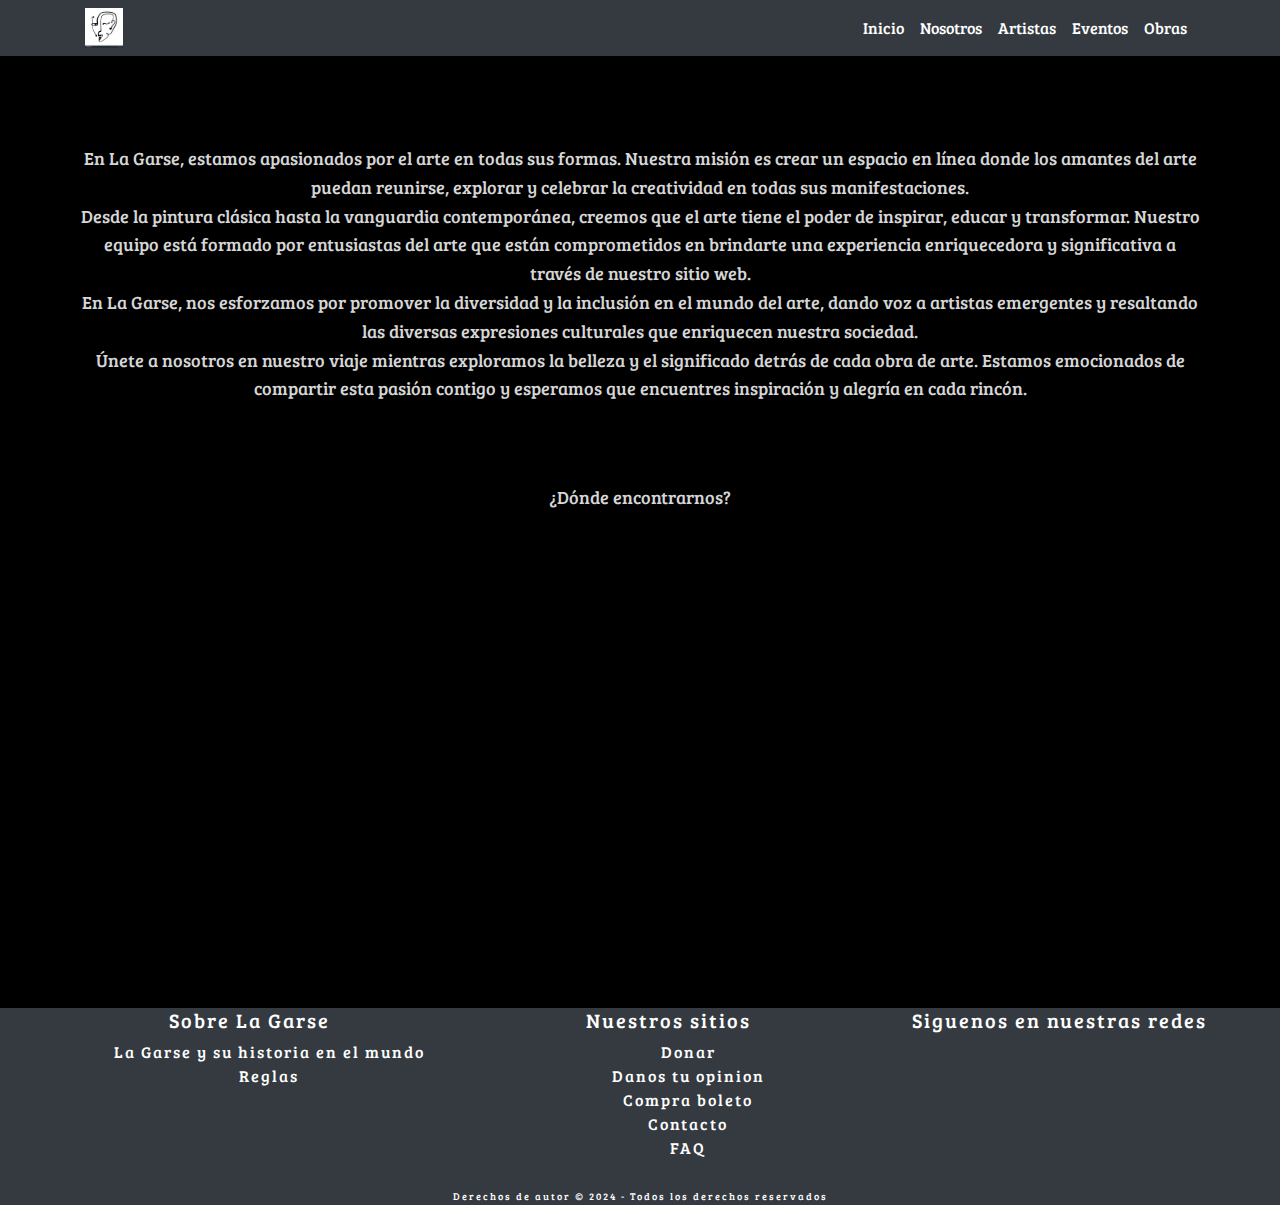
<file: pages/nosotros.html>
<!DOCTYPE html>
<html lang="es">

<head>
    <meta charset="UTF-8">
    <meta name="viewport" content="width=device-width, initial-scale=1.0">
    <title>La Garse</title>
    <!-- Link de la fuente de Google Fonts -->
    <link rel="preconnect" href="https://fonts.googleapis.com">
    <link rel="preconnect" href="https://fonts.gstatic.com" crossorigin>
    <link href="https://fonts.googleapis.com/css2?family=Bree+Serif&display=swap" rel="stylesheet">
    <!-- Link del logo de encabezado -->
    <link rel="icon" href="../img/logo.png" type="image/x-icon">
    <!-- Link de página de iconos de redes -->
    <link rel='stylesheet' href='https://cdn-uicons.flaticon.com/2.1.0/uicons-brands/css/uicons-brands.css'>
    <!-- Link de bootstrap -->
    <link rel="stylesheet" href="https://cdn.jsdelivr.net/npm/bootstrap@4.6.2/dist/css/bootstrap.min.css">
    <!-- Link de CSS -->
    <link rel="stylesheet" href="../css/styles.css">
    <!-- SEO -->

    <!-- 18 palabras meta -->
    <meta name="keywords" content="Arte contemporáneo, Galería de arte, Exposiciones de arte, Obras maestras, Arte moderno, Pinturas famosas, Esculturas emblemáticas, Arte clásico, Artistas reconocidos, Colecciones de arte, Historia del arte, Visitas guiadas, Arte abstracto, Arte figurativo, Arte urbano, Eventos culturales, Arte latinoamericano, Talleres de arte">

    <!-- Meta de 180 caracteres -->
    <meta name="description" content="Explora siglos de creatividad en nuestro museo de arte. Obras maestras, exposiciones temporales y eventos especiales te esperan.">

    <!-- Meta telefono -->
    <meta name="telephone" content="+54 9 3512465321">

    <!-- Meta autor -->
    <meta name="author" content="Alejandro José Vargas">

    <!-- Lenguaje -->
    <meta name="language" content="Spanish">

    <!-- Meta idioma -->
    <meta name="language" content="Spanish">

    <!-- Meta lugar -->
    <meta name="geo.placename" content="Argentina">
</head>
<body>
    <header>
        <!-- Inicio de header -->
        <nav class="navbar navbar-light fixed-top bg-dark navbar-expand-lg">
            <div class="container">
                <a href="../index.html"><img src="../img/logo.png" class="logo-header" height="40px" alt="logo-arte"></a>
                <button class="navbar-toggler" type="button" data-toggle="collapse" data-target="#navbarOpen">
                    <span class="navbar-toggler-icon"></span>
                </button>
                <div class="collapse navbar-collapse" id="navbarOpen">
                    <ul class="navbar-nav ml-auto">
                        <li class="nav-item">
                            <a class="nav-link" href="../index.html">Inicio</a>
                        </li>
                        <li class="nav-item">
                            <a class="nav-link" href="../pages/nosotros.html">Nosotros</a>
                        </li>
                        <li class="nav-item">
                            <a class="nav-link" href="../pages/artistas.html">Artistas</a>
                        </li>
                        <li class="nav-item">
                            <a class="nav-link" href="../pages/eventos.html">Eventos</a>
                        </li>
                        <li class="nav-item">
                            <a class="nav-link" href="../pages/obras.html">Obras</a>
                        </li>
                    </ul>
                </div>
            </div>
        </nav>
<!-- Fin del header -->
    </header>
    <main class="main">
        <p class="main-p">En La Garse, estamos apasionados por el arte en todas sus formas. Nuestra misión es crear un espacio en línea donde los amantes del arte puedan reunirse, explorar y celebrar la creatividad en todas sus manifestaciones. <br>

        Desde la pintura clásica hasta la vanguardia contemporánea, creemos que el arte tiene el poder de inspirar, educar y transformar. Nuestro equipo está formado por entusiastas del arte que están comprometidos en brindarte una experiencia enriquecedora y significativa a través de nuestro sitio web. <br>
        
        En La Garse, nos esforzamos por promover la diversidad y la inclusión en el mundo del arte, dando voz a artistas emergentes y resaltando las diversas expresiones culturales que enriquecen nuestra sociedad. <br>
        
        Únete a nosotros en nuestro viaje mientras exploramos la belleza y el significado detrás de cada obra de arte. Estamos emocionados de compartir esta pasión contigo y esperamos que encuentres inspiración y alegría en cada rincón.</p>
        
        <p class="main-p">¿Dónde encontrarnos?</p>
        <div class="container">
        <iframe src="https://www.google.com/maps/embed?pb=!1m18!1m12!1m3!1d2624.8739177048556!2d2.335063710770698!3d48.86061460043214!2m3!1f0!2f0!3f0!3m2!1i1024!2i768!4f13.1!3m3!1m2!1s0x47e671d877937b0f%3A0xb975fcfa192f84d4!2sMuseo%20del%20Louvre!5e0!3m2!1ses-419!2sar!4v1708960585748!5m2!1ses-419!2sar" width="1900" height="400" style="border:0;" allowfullscreen="" loading="lazy" referrerpolicy="no-referrer-when-downgrade"></iframe>
        </div>
    </main>
    <footer class="bg-dark navbar-footer">
        <!-- Inicio del footer -->
                <div class="ftcontainer">
                    <div class="footer-column">
                        <h2 class="titulo-footer">Sobre La Garse</h2>
                        <ul class="ftli">
                            <li>
                                <a href="../pages/nosotros.html" class="link-footer">La Garse y su historia en el mundo</a>
                            </li>
                            <li>
                                <a href="../pages/reglas.html" class="link-footer">Reglas</a>
                            </li>
                        </ul>
                    </div>
                    <div class="footer-column">
                        <h2 class="titulo-footer">Nuestros sitios</h2>
                        <ul class="ftli">
                            <li>
                                <a href="../pages/donacion.html" class="link-footer">Donar</a>
                            </li>
                            <li>
                                <a href="#" class="link-footer">Danos tu opinion</a>
                            </li>
                            <li>
                                <a href="../pages/boletos.html" class="link-footer">Compra boleto</a>
                            </li>
                            <li>
                                <a href="#" class="link-footer">Contacto</a>
                            </li>
                            <li>
                                <a href="../pages/faq.html" class="link-footer">FAQ</a>
                            </li>
                        </ul>
                    </div>
                    <div class="footer-column">
                        <h2 class="titulo-footer">Siguenos en nuestras redes</h2>
                        <ul class="social-icons">
                            <li><a href="#" class="footersocial-link"><i class="fi fi-brands-instagram"></i></a></li>
                            <li><a href="#" class="footersocial-link"><i class="fi fi-brands-facebook"></i></a></li>
                            <li><a href="#" class="footersocial-link"><i class="fi fi-brands-twitter"></i></a></li>
                            <li><a href="#" class="footersocial-link"><i class="fi fi-brands-youtube"></i></a></li>
                        </ul>   
                    </div>
                </div>
                <p class="derechos-footer margin-zero">Derechos de autor &copy; 2024 - Todos los derechos reservados</p>
                <!-- Fin del footer -->
            </footer>
        

    <script src="https://cdn.jsdelivr.net/npm/jquery@3.5.1/dist/jquery.slim.min.js"></script>
    <script src="https://cdn.jsdelivr.net/npm/bootstrap@4.6.2/dist/js/bootstrap.min.js"></script>
</body>

</html>
</file>
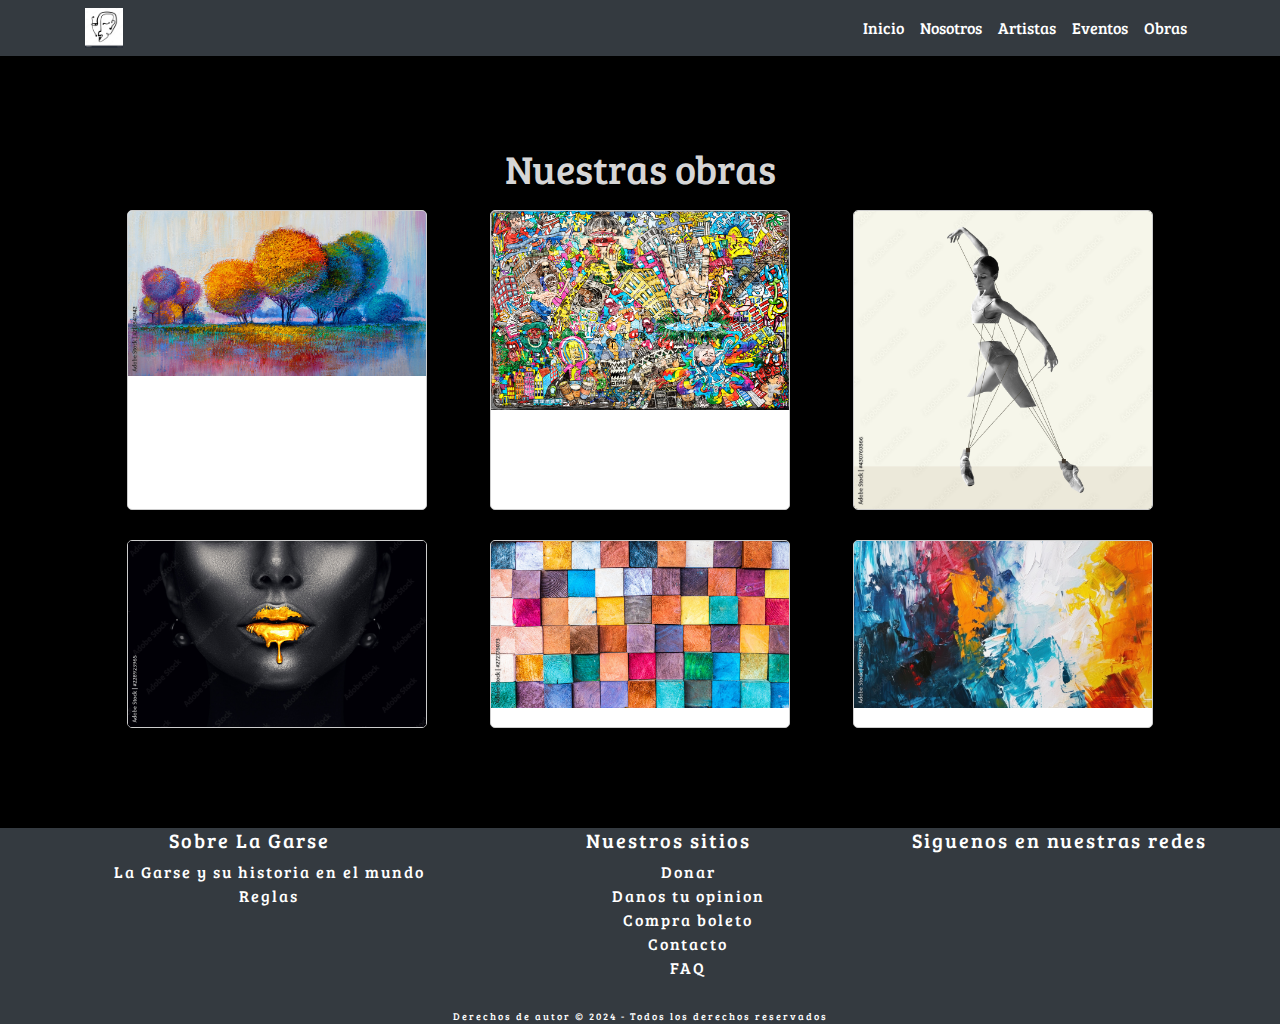
<file: pages/obras.html>
<!DOCTYPE html>
<html lang="es">

<head>
    <meta charset="UTF-8">
    <meta name="viewport" content="width=device-width, initial-scale=1.0">
    <title>La Garse</title>
    <!-- Link de la fuente de Google Fonts -->
    <link rel="preconnect" href="https://fonts.googleapis.com">
    <link rel="preconnect" href="https://fonts.gstatic.com" crossorigin>
    <link href="https://fonts.googleapis.com/css2?family=Bree+Serif&display=swap" rel="stylesheet">
    <!-- Link del logo de encabezado -->
    <link rel="icon" href="../img/logo.png" type="image/x-icon">
    <!-- Link de página de iconos de redes -->
    <link rel='stylesheet' href='https://cdn-uicons.flaticon.com/2.1.0/uicons-brands/css/uicons-brands.css'>
    <!-- Link de bootstrap -->
    <link rel="stylesheet" href="https://cdn.jsdelivr.net/npm/bootstrap@4.6.2/dist/css/bootstrap.min.css">
    <!-- Link de CSS -->
    <link rel="stylesheet" href="../css/styles.css">
    <!-- SEO -->

    <!-- 18 palabras meta -->
    <meta name="keywords" content="Arte contemporáneo, Galería de arte, Exposiciones de arte, Obras maestras, Arte moderno, Pinturas famosas, Esculturas emblemáticas, Arte clásico, Artistas reconocidos, Colecciones de arte, Historia del arte, Visitas guiadas, Arte abstracto, Arte figurativo, Arte urbano, Eventos culturales, Arte latinoamericano, Talleres de arte">

    <!-- Meta de 180 caracteres -->
    <meta name="description" content="Explora siglos de creatividad en nuestro museo de arte. Obras maestras, exposiciones temporales y eventos especiales te esperan.">

    <!-- Meta telefono -->
    <meta name="telephone" content="+54 9 3512465321">

    <!-- Meta autor -->
    <meta name="author" content="Alejandro José Vargas">

    <!-- Lenguaje -->
    <meta name="language" content="Spanish">

    <!-- Meta idioma -->
    <meta name="language" content="Spanish">

    <!-- Meta lugar -->
    <meta name="geo.placename" content="Argentina">
</head>
<body>
    <header>
        <!-- Inicio de header -->
        <nav class="navbar navbar-light fixed-top bg-dark navbar-expand-lg">
            <div class="container">
                <a href="../index.html"><img src="../img/logo.png" class="logo-header" height="40px" alt="logo-arte"></a>
                <button class="navbar-toggler" type="button" data-toggle="collapse" data-target="#navbarOpen">
                    <span class="navbar-toggler-icon"></span>
                </button>
                <div class="collapse navbar-collapse" id="navbarOpen">
                    <ul class="navbar-nav ml-auto">
                        <li class="nav-item">
                            <a class="nav-link" href="../index.html">Inicio</a>
                        </li>
                        <li class="nav-item">
                            <a class="nav-link" href="../pages/nosotros.html">Nosotros</a>
                        </li>
                        <li class="nav-item">
                            <a class="nav-link" href="../pages/artistas.html">Artistas</a>
                        </li>
                        <li class="nav-item">
                            <a class="nav-link" href="../pages/eventos.html">Eventos</a>
                        </li>
                        <li class="nav-item">
                            <a class="nav-link" href="../pages/obras.html">Obras</a>
                        </li>
                    </ul>
                </div>
            </div>
        </nav>
<!-- Fin del header -->
    </header>
    <main class="main">
        <h1 class="main-p">Nuestras obras</h1>
        <div class="container">
            <div class="card">
                <img src="../img/obra1.jpeg" alt="Una imagen artistica de arte sobre arboles">
            </div>
            <div class="card">
                <img src="../img/obra2.jpeg" alt="Una imagen artistica callejera de edificios">
            </div>
            <div class="card">
                <img src="../img/obra3.jpeg" alt="Una imagen de una bailarina">
            </div>
            <div class="card">
                <img src="../img/obra4.jpeg" alt="Una cara en gris y unos labios dorados">
            </div>
            <div class="card">
                <img src="../img/obra5.jpeg" alt="Una imagen de unos cuadros pintados de diferentes colores">
            </div>
            <div class="card">
                <img src="../img/obra6.jpeg" alt="Imagen artistica">
            </div>
        </div>
        
    </main>
    <footer class="bg-dark navbar-footer">
        <!-- Inicio del footer -->
                <div class="ftcontainer">
                    <div class="footer-column">
                        <h2 class="titulo-footer">Sobre La Garse</h2>
                        <ul class="ftli">
                            <li>
                                <a href="../pages/nosotros.html" class="link-footer">La Garse y su historia en el mundo</a>
                            </li>
                            <li>
                                <a href="../pages/reglas.html" class="link-footer">Reglas</a>
                            </li>
                        </ul>
                    </div>
                    <div class="footer-column">
                        <h2 class="titulo-footer">Nuestros sitios</h2>
                        <ul class="ftli">
                            <li>
                                <a href="../pages/donacion.html" class="link-footer">Donar</a>
                            </li>
                            <li>
                                <a href="#" class="link-footer">Danos tu opinion</a>
                            </li>
                            <li>
                                <a href="../pages/boletos.html" class="link-footer">Compra boleto</a>
                            </li>
                            <li>
                                <a href="#" class="link-footer">Contacto</a>
                            </li>
                            <li>
                                <a href="../pages/faq.html" class="link-footer">FAQ</a>
                            </li>
                        </ul>
                    </div>
                    <div class="footer-column">
                        <h2 class="titulo-footer">Siguenos en nuestras redes</h2>
                        <ul class="social-icons">
                            <li><a href="#" class="footersocial-link"><i class="fi fi-brands-instagram"></i></a></li>
                            <li><a href="#" class="footersocial-link"><i class="fi fi-brands-facebook"></i></a></li>
                            <li><a href="#" class="footersocial-link"><i class="fi fi-brands-twitter"></i></a></li>
                            <li><a href="#" class="footersocial-link"><i class="fi fi-brands-youtube"></i></a></li>
                        </ul>   
                    </div>
                </div>
                <p class="derechos-footer margin-zero">Derechos de autor &copy; 2024 - Todos los derechos reservados</p>
                <!-- Fin del footer -->
            </footer>
        

    <script src="https://cdn.jsdelivr.net/npm/jquery@3.5.1/dist/jquery.slim.min.js"></script>
    <script src="https://cdn.jsdelivr.net/npm/bootstrap@4.6.2/dist/js/bootstrap.min.js"></script>
</body>

</html>
</file>
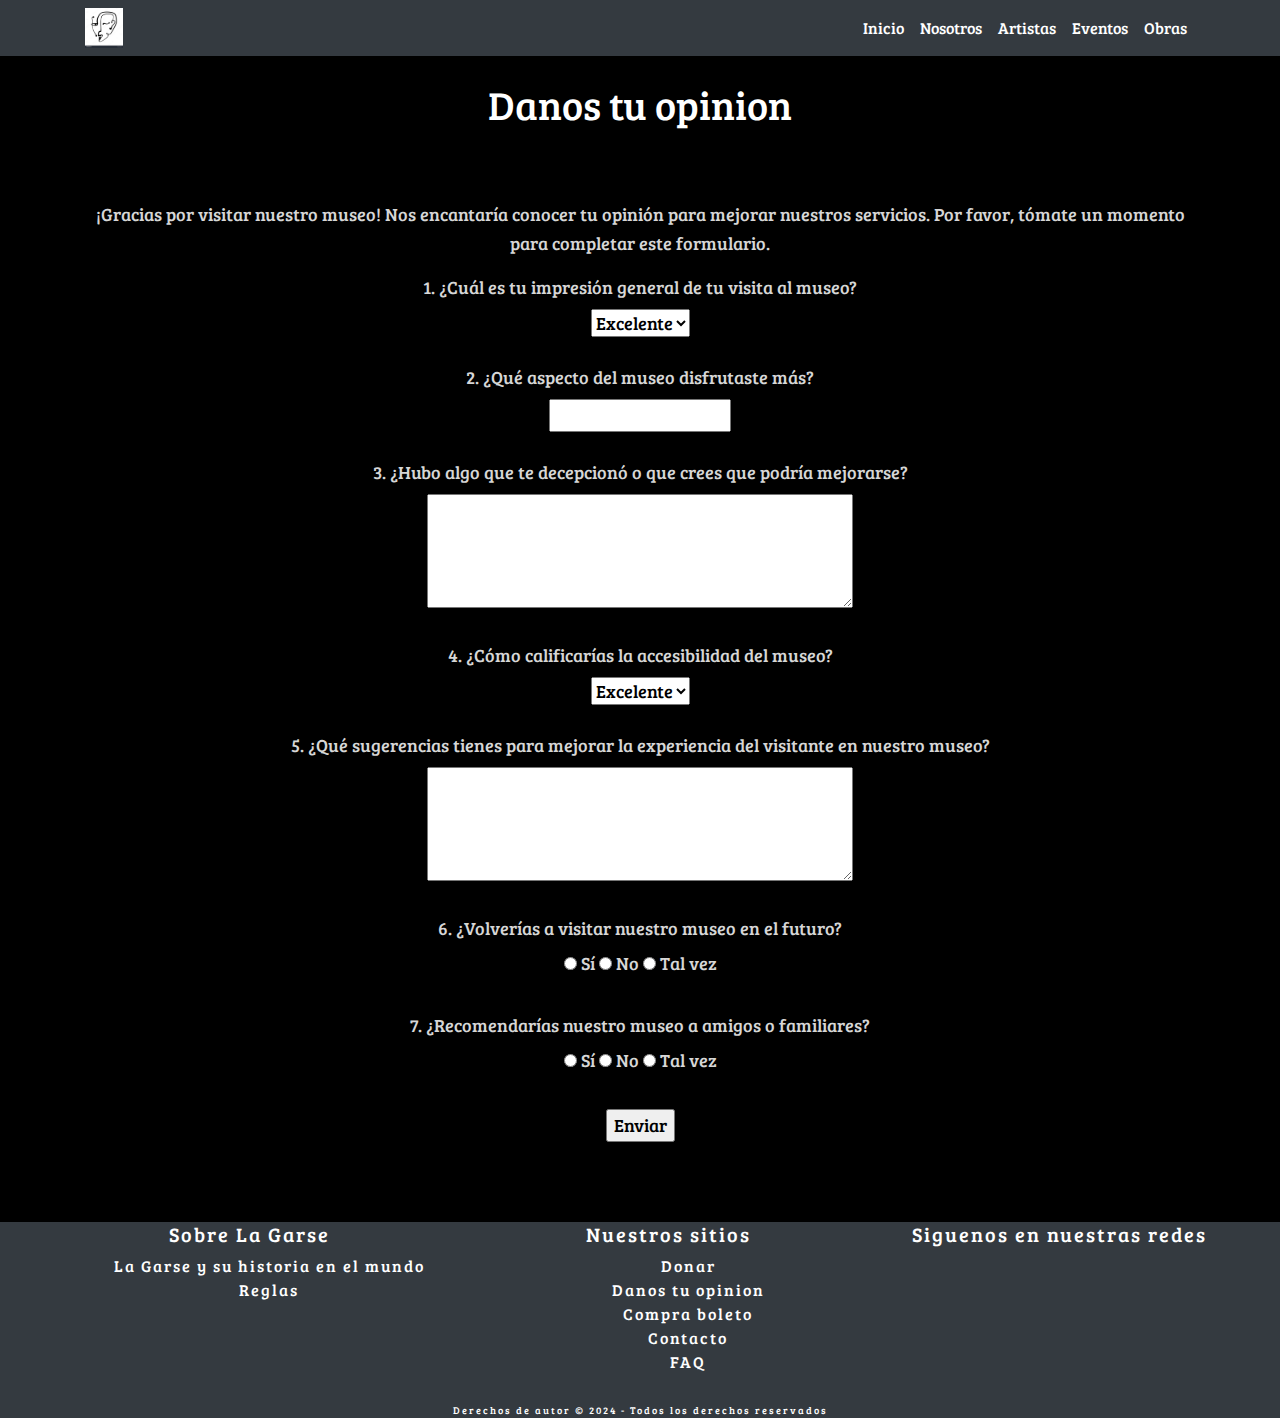
<file: pages/opinion.html>
<!DOCTYPE html>
<html lang="es">

<head>
    <meta charset="UTF-8">
    <meta name="viewport" content="width=device-width, initial-scale=1.0">
    <title>La Garse</title>
    <!-- Link de la fuente de Google Fonts -->
    <link rel="preconnect" href="https://fonts.googleapis.com">
    <link rel="preconnect" href="https://fonts.gstatic.com" crossorigin>
    <link href="https://fonts.googleapis.com/css2?family=Bree+Serif&display=swap" rel="stylesheet">
    <!-- Link del logo de encabezado -->
    <link rel="icon" href="../img/logo.png" type="image/x-icon">
    <!-- Link de página de iconos de redes -->
    <link rel='stylesheet' href='https://cdn-uicons.flaticon.com/2.1.0/uicons-brands/css/uicons-brands.css'>
    <!-- Link de bootstrap -->
    <link rel="stylesheet" href="https://cdn.jsdelivr.net/npm/bootstrap@4.6.2/dist/css/bootstrap.min.css">
    <!-- Link de CSS -->
    <link rel="stylesheet" href="../css/styles.css">
    <!-- SEO -->

    <!-- 18 palabras meta -->
    <meta name="keywords" content="Arte contemporáneo, Galería de arte, Exposiciones de arte, Obras maestras, Arte moderno, Pinturas famosas, Esculturas emblemáticas, Arte clásico, Artistas reconocidos, Colecciones de arte, Historia del arte, Visitas guiadas, Arte abstracto, Arte figurativo, Arte urbano, Eventos culturales, Arte latinoamericano, Talleres de arte">

    <!-- Meta de 180 caracteres -->
    <meta name="description" content="Explora siglos de creatividad en nuestro museo de arte. Obras maestras, exposiciones temporales y eventos especiales te esperan.">

    <!-- Meta telefono -->
    <meta name="telephone" content="+54 9 3512465321">

    <!-- Meta autor -->
    <meta name="author" content="Alejandro José Vargas">

    <!-- Lenguaje -->
    <meta name="language" content="Spanish">

    <!-- Meta idioma -->
    <meta name="language" content="Spanish">

    <!-- Meta lugar -->
    <meta name="geo.placename" content="Argentina">
</head>
<body>
    <header>
        <!-- Inicio de header -->
        <nav class="navbar navbar-light fixed-top bg-dark navbar-expand-lg">
            <div class="container">
                <a href="./index.html"><img src="../img/logo.png" class="logo-header" height="40px" alt="logo-arte"></a>
                <button class="navbar-toggler" type="button" data-toggle="collapse" data-target="#navbarOpen">
                    <span class="navbar-toggler-icon"></span>
                </button>
                <div class="collapse navbar-collapse" id="navbarOpen">
                    <ul class="navbar-nav ml-auto">
                        <li class="nav-item">
                            <a class="nav-link" href="../index.html">Inicio</a>
                        </li>
                        <li class="nav-item">
                            <a class="nav-link" href="../pages/nosotros.html">Nosotros</a>
                        </li>
                        <li class="nav-item">
                            <a class="nav-link" href="../pages/artistas.html">Artistas</a>
                        </li>
                        <li class="nav-item">
                            <a class="nav-link" href="../pages/eventos.html">Eventos</a>
                        </li>
                        <li class="nav-item">
                            <a class="nav-link" href="../pages/obras.html">Obras</a>
                        </li>
                    </ul>
                </div>
            </div>
        </nav>
<!-- Fin del header -->
    </header>
    <main class="main">
        <h1 class="main-h">Danos tu opinion</h2>
        <p class="main-p">¡Gracias por visitar nuestro museo! Nos encantaría conocer tu opinión para mejorar nuestros servicios. Por favor, tómate un momento para completar este formulario.</p>

    <form action="#" method="post">
    <label for="impresion" class="texto-opinion">1. ¿Cuál es tu impresión general de tu visita al museo?</label><br>
    <select name="impresion" id="impresion">
        <option value="excelente">Excelente</option>
        <option value="bueno">Bueno</option>
        <option value="regular">Regular</option>
        <option value="malo">Malo</option>
    </select><br><br>

    <label for="aspecto" class="texto-opinion">2. ¿Qué aspecto del museo disfrutaste más?</label><br>
    <input type="text" id="aspecto" name="aspecto"><br><br>

    <label for="decepcion" class="texto-opinion">3. ¿Hubo algo que te decepcionó o que crees que podría mejorarse?</label><br>
    <textarea id="decepcion" name="decepcion" rows="4" cols="50"></textarea><br><br>

    <label for="accesibilidad" class="texto-opinion">4. ¿Cómo calificarías la accesibilidad del museo?</label><br>
    <select name="accesibilidad" id="accesibilidad">
        <option value="excelente">Excelente</option>
        <option value="buena">Buena</option>
        <option value="regular">Regular</option>
        <option value="mala">Mala</option>
    </select><br><br>

    <label for="sugerencias" class="texto-opinion">5. ¿Qué sugerencias tienes para mejorar la experiencia del visitante en nuestro museo?</label><br>
    <textarea id="sugerencias" name="sugerencias" rows="4" cols="50"></textarea><br><br>

    <label for="volver" class="texto-opinion">6. ¿Volverías a visitar nuestro museo en el futuro?</label><br>
    <input type="radio" id="si" name="volver" value="si">
    <label for="si" class="texto-opinion">Sí</label>
    <input type="radio" id="no" name="volver" value="no">
    <label for="no" class="texto-opinion">No</label>
    <input type="radio" id="talvez" name="volver" value="talvez">
    <label for="talvez" class="texto-opinion">Tal vez</label><br><br>

    <label for="recomendar" class="texto-opinion">7. ¿Recomendarías nuestro museo a amigos o familiares?</label><br>
    <input type="radio" id="recomendar_si" name="recomendar" value="si">
    <label for="recomendar_si" class="texto-opinion">Sí</label>
    <input type="radio" id="recomendar_no" name="recomendar" value="no">
    <label for="recomendar_no" class="texto-opinion">No</label>
    <input type="radio" id="recomendar_talvez" name="recomendar" value="talvez">
    <label for="recomendar_talvez" class="texto-opinion">Tal vez</label><br><br>

    <input type="submit" value="Enviar">
</form>
    </main>
        <footer class="bg-dark navbar-footer">
<!-- Inicio del footer -->
        <div class="ftcontainer">
            <div class="footer-column">
                <h2 class="titulo-footer">Sobre La Garse</h2>
                <ul class="ftli">
                    <li>
                        <a href="../pages/nosotros.html" class="link-footer">La Garse y su historia en el mundo</a>
                    </li>
                    <li>
                        <a href="../pages/reglas.html" class="link-footer">Reglas</a>
                    </li>
                </ul>
            </div>
            <div class="footer-column">
                <h2 class="titulo-footer">Nuestros sitios</h2>
                <ul class="ftli">
                    <li>
                        <a href="../pages/donacion.html" class="link-footer">Donar</a>
                    </li>
                    <li>
                        <a href="#" class="link-footer">Danos tu opinion</a>
                    </li>
                    <li>
                        <a href="../pages/boletos.html" class="link-footer">Compra boleto</a>
                    </li>
                    <li>
                        <a href="#" class="link-footer">Contacto</a>
                    </li>
                    <li>
                        <a href="../pages/faq.html" class="link-footer">FAQ</a>
                    </li>
                </ul>
            </div>
            <div class="footer-column">
                <h2 class="titulo-footer">Siguenos en nuestras redes</h2>
                <ul class="social-icons">
                    <li><a href="#" class="footersocial-link"><i class="fi fi-brands-instagram"></i></a></li>
                    <li><a href="#" class="footersocial-link"><i class="fi fi-brands-facebook"></i></a></li>
                    <li><a href="#" class="footersocial-link"><i class="fi fi-brands-twitter"></i></a></li>
                    <li><a href="#" class="footersocial-link"><i class="fi fi-brands-youtube"></i></a></li>
                </ul>   
            </div>
        </div>
        <p class="derechos-footer margin-zero">Derechos de autor &copy; 2024 - Todos los derechos reservados</p>
        <!-- Fin del footer -->
    </footer>

    <script src="https://cdn.jsdelivr.net/npm/jquery@3.5.1/dist/jquery.slim.min.js"></script>
    <script src="https://cdn.jsdelivr.net/npm/bootstrap@4.6.2/dist/js/bootstrap.min.js"></script>
</body>

</html>
</file>
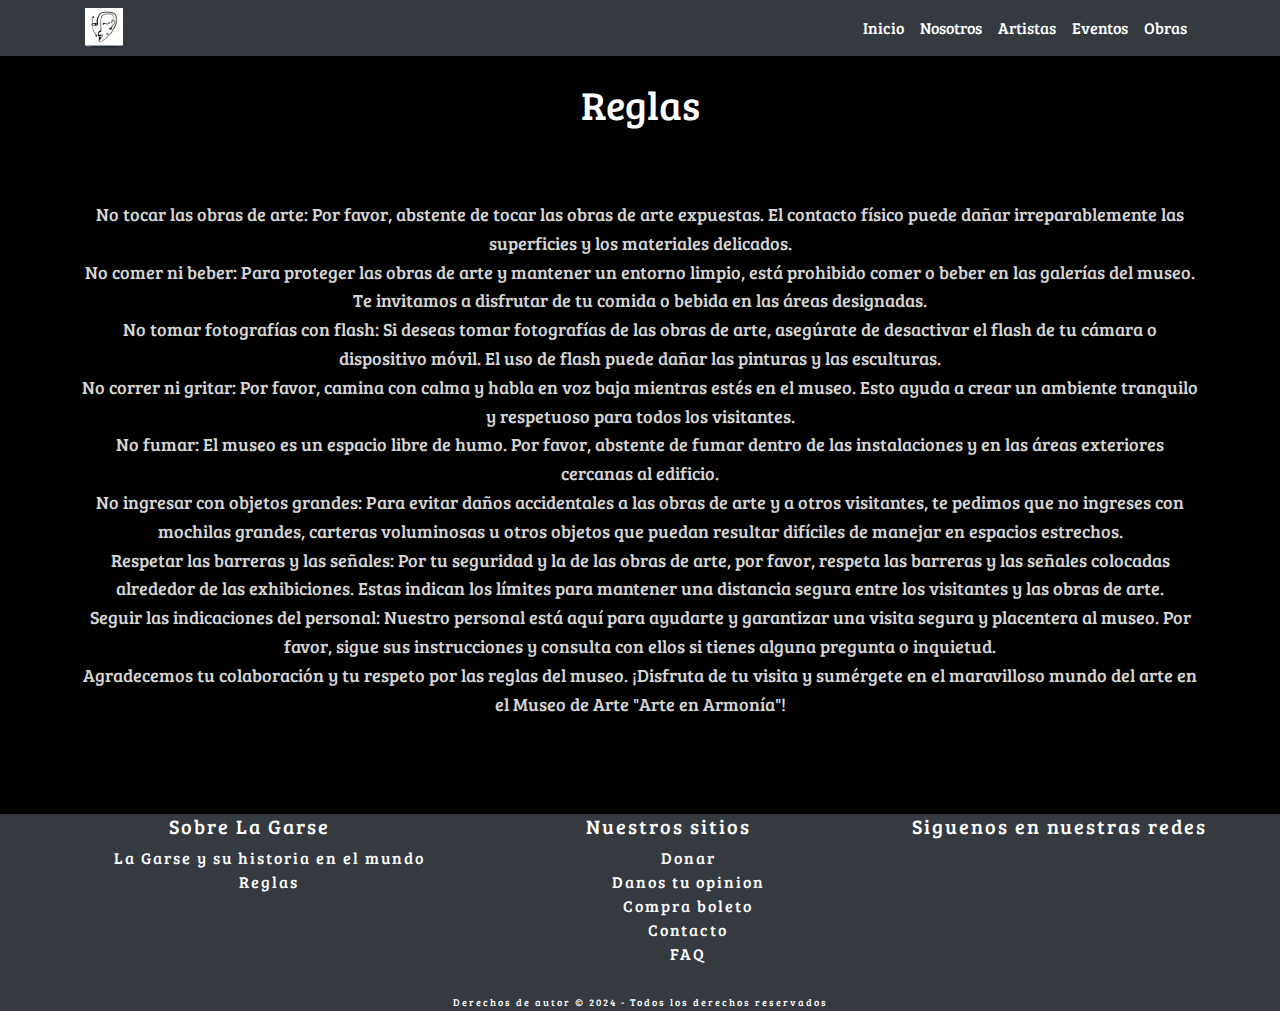
<file: pages/reglas.html>
<!DOCTYPE html>
<html lang="es">

<head>
    <meta charset="UTF-8">
    <meta name="viewport" content="width=device-width, initial-scale=1.0">
    <title>La Garse</title>
    <!-- Link de la fuente de Google Fonts -->
    <link rel="preconnect" href="https://fonts.googleapis.com">
    <link rel="preconnect" href="https://fonts.gstatic.com" crossorigin>
    <link href="https://fonts.googleapis.com/css2?family=Bree+Serif&display=swap" rel="stylesheet">
    <!-- Link del logo de encabezado -->
    <link rel="icon" href="../img/logo.png" type="image/x-icon">
    <!-- Link de página de iconos de redes -->
    <link rel='stylesheet' href='https://cdn-uicons.flaticon.com/2.1.0/uicons-brands/css/uicons-brands.css'>
    <!-- Link de bootstrap -->
    <link rel="stylesheet" href="https://cdn.jsdelivr.net/npm/bootstrap@4.6.2/dist/css/bootstrap.min.css">
    <!-- Link de CSS -->
    <link rel="stylesheet" href="../css/styles.css">
    <!-- SEO -->

    <!-- 18 palabras meta -->
    <meta name="keywords" content="Arte contemporáneo, Galería de arte, Exposiciones de arte, Obras maestras, Arte moderno, Pinturas famosas, Esculturas emblemáticas, Arte clásico, Artistas reconocidos, Colecciones de arte, Historia del arte, Visitas guiadas, Arte abstracto, Arte figurativo, Arte urbano, Eventos culturales, Arte latinoamericano, Talleres de arte">

    <!-- Meta de 180 caracteres -->
    <meta name="description" content="Explora siglos de creatividad en nuestro museo de arte. Obras maestras, exposiciones temporales y eventos especiales te esperan.">

    <!-- Meta telefono -->
    <meta name="telephone" content="+54 9 3512465321">

    <!-- Meta autor -->
    <meta name="author" content="Alejandro José Vargas">

    <!-- Lenguaje -->
    <meta name="language" content="Spanish">

    <!-- Meta idioma -->
    <meta name="language" content="Spanish">

    <!-- Meta lugar -->
    <meta name="geo.placename" content="Argentina">
</head>
</head>
<body>
    <header>
        <!-- Inicio de header -->
        <nav class="navbar navbar-light fixed-top bg-dark navbar-expand-lg">
            <div class="container">
                <a href="./index.html"><img src="../img/logo.png" class="logo-header" height="40px" alt="logo-arte"></a>
                <button class="navbar-toggler" type="button" data-toggle="collapse" data-target="#navbarOpen">
                    <span class="navbar-toggler-icon"></span>
                </button>
                <div class="collapse navbar-collapse" id="navbarOpen">
                    <ul class="navbar-nav ml-auto">
                        <li class="nav-item">
                            <a class="nav-link" href="../index.html">Inicio</a>
                        </li>
                        <li class="nav-item">
                            <a class="nav-link" href="../pages/nosotros.html">Nosotros</a>
                        </li>
                        <li class="nav-item">
                            <a class="nav-link" href="../pages/artistas.html">Artistas</a>
                        </li>
                        <li class="nav-item">
                            <a class="nav-link" href="../pages/eventos.html">Eventos</a>
                        </li>
                        <li class="nav-item">
                            <a class="nav-link" href="../pages/obras.html">Obras</a>
                        </li>
                    </ul>
                </div>
            </div>
        </nav>
<!-- Fin del header -->
    </header>
<!-- Inicio del main -->
    <main class="main">
        <h1 class="main-h">Reglas</h1>
        <p class="main-p">No tocar las obras de arte: Por favor, abstente de tocar las obras de arte expuestas. El contacto físico puede dañar irreparablemente las superficies y los materiales delicados. <br> 
        
        No comer ni beber: Para proteger las obras de arte y mantener un entorno limpio, está prohibido comer o beber en las galerías del museo. Te invitamos a disfrutar de tu comida o bebida en las áreas designadas. <br>
        
        No tomar fotografías con flash: Si deseas tomar fotografías de las obras de arte, asegúrate de desactivar el flash de tu cámara o dispositivo móvil. El uso de flash puede dañar las pinturas y las esculturas. <br>
        
        No correr ni gritar: Por favor, camina con calma y habla en voz baja mientras estés en el museo. Esto ayuda a crear un ambiente tranquilo y respetuoso para todos los visitantes. <br>
        
        No fumar: El museo es un espacio libre de humo. Por favor, abstente de fumar dentro de las instalaciones y en las áreas exteriores cercanas al edificio. <br>

        No ingresar con objetos grandes: Para evitar daños accidentales a las obras de arte y a otros visitantes, te pedimos que no ingreses con mochilas grandes, carteras voluminosas u otros objetos que puedan resultar difíciles de manejar en espacios estrechos. <br>
        
        Respetar las barreras y las señales: Por tu seguridad y la de las obras de arte, por favor, respeta las barreras y las señales colocadas alrededor de las exhibiciones. Estas indican los límites para mantener una distancia segura entre los visitantes y las obras de arte. <br>
        
        Seguir las indicaciones del personal: Nuestro personal está aquí para ayudarte y garantizar una visita segura y placentera al museo. Por favor, sigue sus instrucciones y consulta con ellos si tienes alguna pregunta o inquietud. <br>

        Agradecemos tu colaboración y tu respeto por las reglas del museo. ¡Disfruta de tu visita y sumérgete en el maravilloso mundo del arte en el Museo de Arte "Arte en Armonía"!</p> 
    </main>
<!-- Fin del main -->
    <footer class="bg-dark navbar-footer">
<!-- Inicio del footer -->
        <div class="ftcontainer">
            <div class="footer-column">
                <h2 class="titulo-footer">Sobre La Garse</h2>
                <ul class="ftli">
                    <li>
                        <a href="../pages/nosotros.html" class="link-footer">La Garse y su historia en el mundo</a>
                    </li>
                    <li>
                        <a href="../pages/reglas.html" class="link-footer">Reglas</a>
                    </li>
                </ul>
            </div>
            <div class="footer-column">
                <h2 class="titulo-footer">Nuestros sitios</h2>
                <ul class="ftli">
                    <li>
                        <a href="../pages/donacion.html" class="link-footer">Donar</a>
                    </li>
                    <li>
                        <a href="#" class="link-footer">Danos tu opinion</a>
                    </li>
                    <li>
                        <a href="../pages/boletos.html" class="link-footer">Compra boleto</a>
                    </li>
                    <li>
                        <a href="#" class="link-footer">Contacto</a>
                    </li>
                    <li>
                        <a href="../pages/faq.html" class="link-footer">FAQ</a>
                    </li>
                </ul>
            </div>
            <div class="footer-column">
                <h2 class="titulo-footer">Siguenos en nuestras redes</h2>
                <ul class="social-icons">
                    <li><a href="#" class="footersocial-link"><i class="fi fi-brands-instagram"></i></a></li>
                    <li><a href="#" class="footersocial-link"><i class="fi fi-brands-facebook"></i></a></li>
                    <li><a href="#" class="footersocial-link"><i class="fi fi-brands-twitter"></i></a></li>
                    <li><a href="#" class="footersocial-link"><i class="fi fi-brands-youtube"></i></a></li>
                </ul>   
            </div>
        </div>
        <p class="derechos-footer margin-zero">Derechos de autor &copy; 2024 - Todos los derechos reservados</p>
        <!-- Fin del footer -->
    </footer>

    <script src="https://cdn.jsdelivr.net/npm/jquery@3.5.1/dist/jquery.slim.min.js"></script>
    <script src="https://cdn.jsdelivr.net/npm/bootstrap@4.6.2/dist/js/bootstrap.min.js"></script>
</body>

</html>
</file>
<file: css/styles.css>
@charset "UTF-8";
* {
  font-family: "Bree Serif", serif;
}

.enlaces-header {
  color: rgb(0, 0, 0);
  font-size: 1, 5rem;
}
.enlaces-header:hover {
  color: rgb(240, 248, 255);
}

.main-p {
  padding-top: 4rem;
  font-size: bold;
  color: rgb(214, 214, 214);
}

.main-h {
  color: #fff;
}

.texto-opinion {
  font-size: bold;
  color: rgb(214, 214, 214);
}

.main {
  font-size: large;
  padding: 5rem;
  background-color: rgb(0, 0, 0);
}

.carousel-item {
  height: 100vh;
  min-height: 300px;
}

.carousel-item img {
  background-size: cover;
}

.carousel-caption {
  bottom: 40%;
}

.carousel-caption h5 {
  font-size: 45px;
  text-transform: uppercase;
  margin-bottom: 25px;
  letter-spacing: 1.7px;
}

.carousel-caption p {
  width: 100%;
  margin: auto;
  font-size: 18px;
}

.navbar-light .navbar-brand {
  color: #fff;
  font-size: 25px;
  font-weight: bold;
  letter-spacing: 2px;
  transition: color 0.3s ease;
}

.navbar-nav .nav-item .nav-link {
  color: #fff;
  transition: color 0.3s ease;
}

.navbar-toggler {
  background: #fff;
  outline: none !important;
  font-size: 18px;
  line-height: 0.3;
  padding: 1px 5px;
}

.navbar-nav {
  text-align: center;
}

.nav-link {
  padding: 5px;
}

.margin-zero {
  margin-bottom: 0px !important;
}

.card {
  border: 1px solid #ccc;
  border-radius: 5px;
  overflow: hidden;
  width: 90%; /* Ancho de la tarjeta en dispositivos móviles */
  max-width: 300px; /* Ancho máximo de la tarjeta */
  margin: 10px auto; /* Centrar la tarjeta */
}

.card img {
  width: 100%; /* La imagen ocupa todo el ancho de la tarjeta */
  height: auto; /* Mantiene la proporción de aspecto */
}

.card-body {
  padding: 10px;
}

.card-title {
  font-size: 18px;
  margin-bottom: 5px;
}

.card-text {
  font-size: 14px;
}

.container {
  display: flex; /* Usar flexbox para alinear las tarjetas */
  flex-wrap: wrap; /* Permitir que las tarjetas se envuelvan a la siguiente línea si no caben todas en una sola línea */
  justify-content: space-between; /* Distribuir el espacio entre las tarjetas */
}

.card {
  width: calc(33.33% - 20px); /* Calcula el ancho de cada tarjeta (33.33% del ancho del contenedor menos el espacio entre tarjetas) */
  margin-bottom: 20px; /* Espacio entre tarjetas */
  box-sizing: border-box; /* Incluir el borde y el relleno en el cálculo del ancho */
}

.faq {
  margin-bottom: 20px;
}

.question {
  cursor: pointer;
  background-color: #f4f4f4;
  padding: 10px;
  border-radius: 5px;
}

.answer {
  display: none;
  padding: 10px;
}

.profile-card {
  text-align: center;
}

.profile-picture {
  border-radius: 50%; /* Hace que la imagen sea circular */
  overflow: hidden; /* Oculta cualquier parte de la imagen fuera del círculo */
  width: 150px; /* Ancho de la imagen */
  height: 150px; /* Altura de la imagen */
  margin: 0 auto; /* Centra la imagen horizontalmente */
}

.profile-picture img {
  width: 100%; /* Asegura que la imagen se ajuste al tamaño del contenedor */
  height: auto; /* Mantiene la relación de aspecto de la imagen */
  display: block; /* Elimina el espacio adicional debajo de la imagen */
}

.profile-description {
  margin-top: 10px; /* Espacio entre la imagen y la descripción */
}

.profile-description h2 {
  font-size: 20px; /* Tamaño del nombre */
  margin-bottom: 5px; /* Espacio entre el nombre y la descripción */
}

.profile-description p {
  font-size: 16px; /* Tamaño de la descripción */
}

.container-donation {
  max-width: 800px;
  margin: 0 auto;
  padding: 20px;
  background-color: #000000;
}

.text-donation {
  font-size: bold;
  color: rgb(214, 214, 214);
}

.h1-donation {
  display: flex;
  justify-content: center;
  align-items: center;
}

.image {
  width: 100%;
  margin-bottom: 20px;
}

.donate-button {
  display: block;
  width: 200px;
  padding: 10px;
  margin: 20px auto;
  background-color: #4b4b4b;
  color: #fff;
  text-align: center;
  text-decoration: none;
  border-radius: 5px;
}

.donate-button:hover {
  background-color: #5a5555;
  text-decoration: none;
  color: #fff;
}

body {
  font-family: Arial, sans-serif;
  margin: 0;
  padding: 0;
  background-color: #f4f4f4;
  text-align: center;
}

.container-ticket {
  max-width: 600px;
  margin: 0 auto;
  padding: 20px;
  background-color: #000000;
  border-radius: 8px;
  box-shadow: 0 2px 4px rgba(0, 0, 0, 0.1);
}

p {
  color: #666;
  line-height: 1.6;
}

.ticket-image {
  max-width: 100%;
  height: auto;
  margin-bottom: 20px;
}

.buy-button {
  display: inline-block;
  padding: 10px 20px;
  background-color: #4b4b4b;
  color: #fff;
  font-size: 16px;
  text-decoration: none;
  border-radius: 5px;
  transition: background-color 0.3s ease;
}

.buy-button:hover {
  background-color: #5a5555;
  text-decoration: none;
  color: #fff;
}

.p-ticket {
  font-size: bold;
  color: rgb(214, 214, 214);
  list-style: none;
}

.ftcontainer {
  display: flex;
  justify-content: space-around;
}

.titulo-footer {
  font-size: 20px;
}

.footersocial-link {
  padding-right: 20px;
  text-decoration: none;
  color: #fff;
  font-size: 1, 5rem;
}
.footersocial-link:hover {
  color: rgb(0, 0, 0);
  transition: color 0.3s ease;
  text-decoration: none;
}

.ftli {
  padding-bottom: 0.75rem;
  list-style: none;
  text-decoration: none;
}
.ftli:hover {
  color: rgb(240, 248, 255);
}

.social-icons {
  display: flex;
  flex-direction: row;
  font-size: bold;
  text-decoration: none;
  color: rgb(0, 0, 0);
  list-style: none;
}
.social-icons:hover {
  color: rgb(240, 248, 255);
}

.derechos-footer {
  font-size: 0.65rem;
  color: #fff;
}

.border-ft {
  border-right: 1px solid rgb(0, 0, 0);
  padding-right: 2rem;
}

.navbar-footer {
  color: #fff;
  font-size: 1rem;
  font-weight: small;
  letter-spacing: 2px;
  transition: color 0.3s ease;
  text-align: center;
}

.link-footer {
  color: #fff;
  transition: color 0.3s ease;
  text-decoration: none;
  color: #fff;
  list-style: none;
}
.link-footer:hover {
  color: rgb(0, 0, 0);
  list-style: none;
  text-decoration: none !important;
}

.navbar-light .navbar-brand {
  color: #fff;
  font-size: 25px;
  font-weight: bold;
  letter-spacing: 2px;
  transition: color 0.3s ease;
}

.navbar-nav .nav-item .nav-link {
  color: #fff;
  transition: color 0.3s ease;
}

.navbar-toggler {
  background: #fff;
  outline: none !important;
  font-size: 18px;
  line-height: 0.3;
  padding: 1px 5px;
}

.navbar-nav {
  text-align: center;
}

.nav-link {
  padding: 5px;
}

@media (min-width: 315px) and (max-width: 480px) {
  body {
    margin-bottom: 0px !important;
  }
  .ftcontainer {
    display: flex;
    flex-direction: column;
    padding-top: 1rem;
  }
  .border-ft {
    border: none;
    padding-right: 6rem;
  }
  .social-icons {
    display: flex;
    flex-direction: row !important;
    justify-content: center;
  }
  .link-footer {
    font-size: small;
  }
  .titulo-footer {
    font-size: medium;
  }
  .derechos-footer {
    padding-bottom: 0px !important;
    margin: 0px !important;
  }
  .main {
    padding: 20px;
  }
  .main-h {
    font-size: 24px;
    margin-bottom: 10px;
    padding-top: 4rem;
  }
  .main-p {
    font-size: 16px;
    margin-bottom: 20px;
  }
  .texto-opinion {
    font-size: 14px;
  }
  input[type=text],
  input[type=radio],
  select {
    width: auto; /* Ajusta el ancho automáticamente */
    display: inline-block; /* Muestra las opciones en línea */
    margin-right: 10px; /* Espacio entre las opciones */
  }
  textarea {
    width: 100%;
    margin-bottom: 10px;
  }
  input[type=submit] {
    width: auto;
  }
  .card {
    border: 1px solid #ccc;
    border-radius: 5px;
    overflow: hidden;
    width: 300px; /* Ancho de la tarjeta */
    margin: 10px;
  }
  .card img {
    width: 100%; /* La imagen ocupa todo el ancho de la tarjeta */
    height: auto; /* Mantiene la proporción de aspecto */
  }
  .card-body {
    padding: 10px;
  }
  .card-title {
    font-size: 18px;
    margin-bottom: 5px;
  }
  .card-text {
    font-size: 14px;
  }
  .carousel-item img {
    width: 100%;
    height: 100%;
    object-fit: cover;
  }
  .carousel {
    margin-top: 56px; /* Ajusta este valor según la altura de tu navbar sticky */
  }
}
@media (min-width: 481px) and (max-width: 800px) {
  .derechos-footer {
    padding-top: 4rem;
  }
  .link-footer {
    font-size: small;
  }
  .titulo-footer {
    font-size: medium;
  }
  .ftcontainer {
    display: flex;
    flex-direction: column;
    padding-top: 1rem;
  }
  .social-icons {
    display: flex;
    flex-direction: row !important;
    justify-content: center;
  }
  .margin-zero {
    margin: 0px;
  }
  .carousel-item img {
    width: 100%;
    height: 100%;
    object-fit: cover;
  }
  .carousel {
    margin-top: 56px; /* Ajusta este valor según la altura de tu navbar sticky */
  }
}
@media (min-width: 801px) and (max-width: 1200px) {
  .social-icons {
    display: flex;
    flex-direction: row !important;
    justify-content: center;
  }
}
@media (min-width: 1201px) {
  .social-icons {
    display: flex;
    flex-direction: row !important;
    justify-content: center;
  }
}

/*# sourceMappingURL=styles.css.map */
</file>
